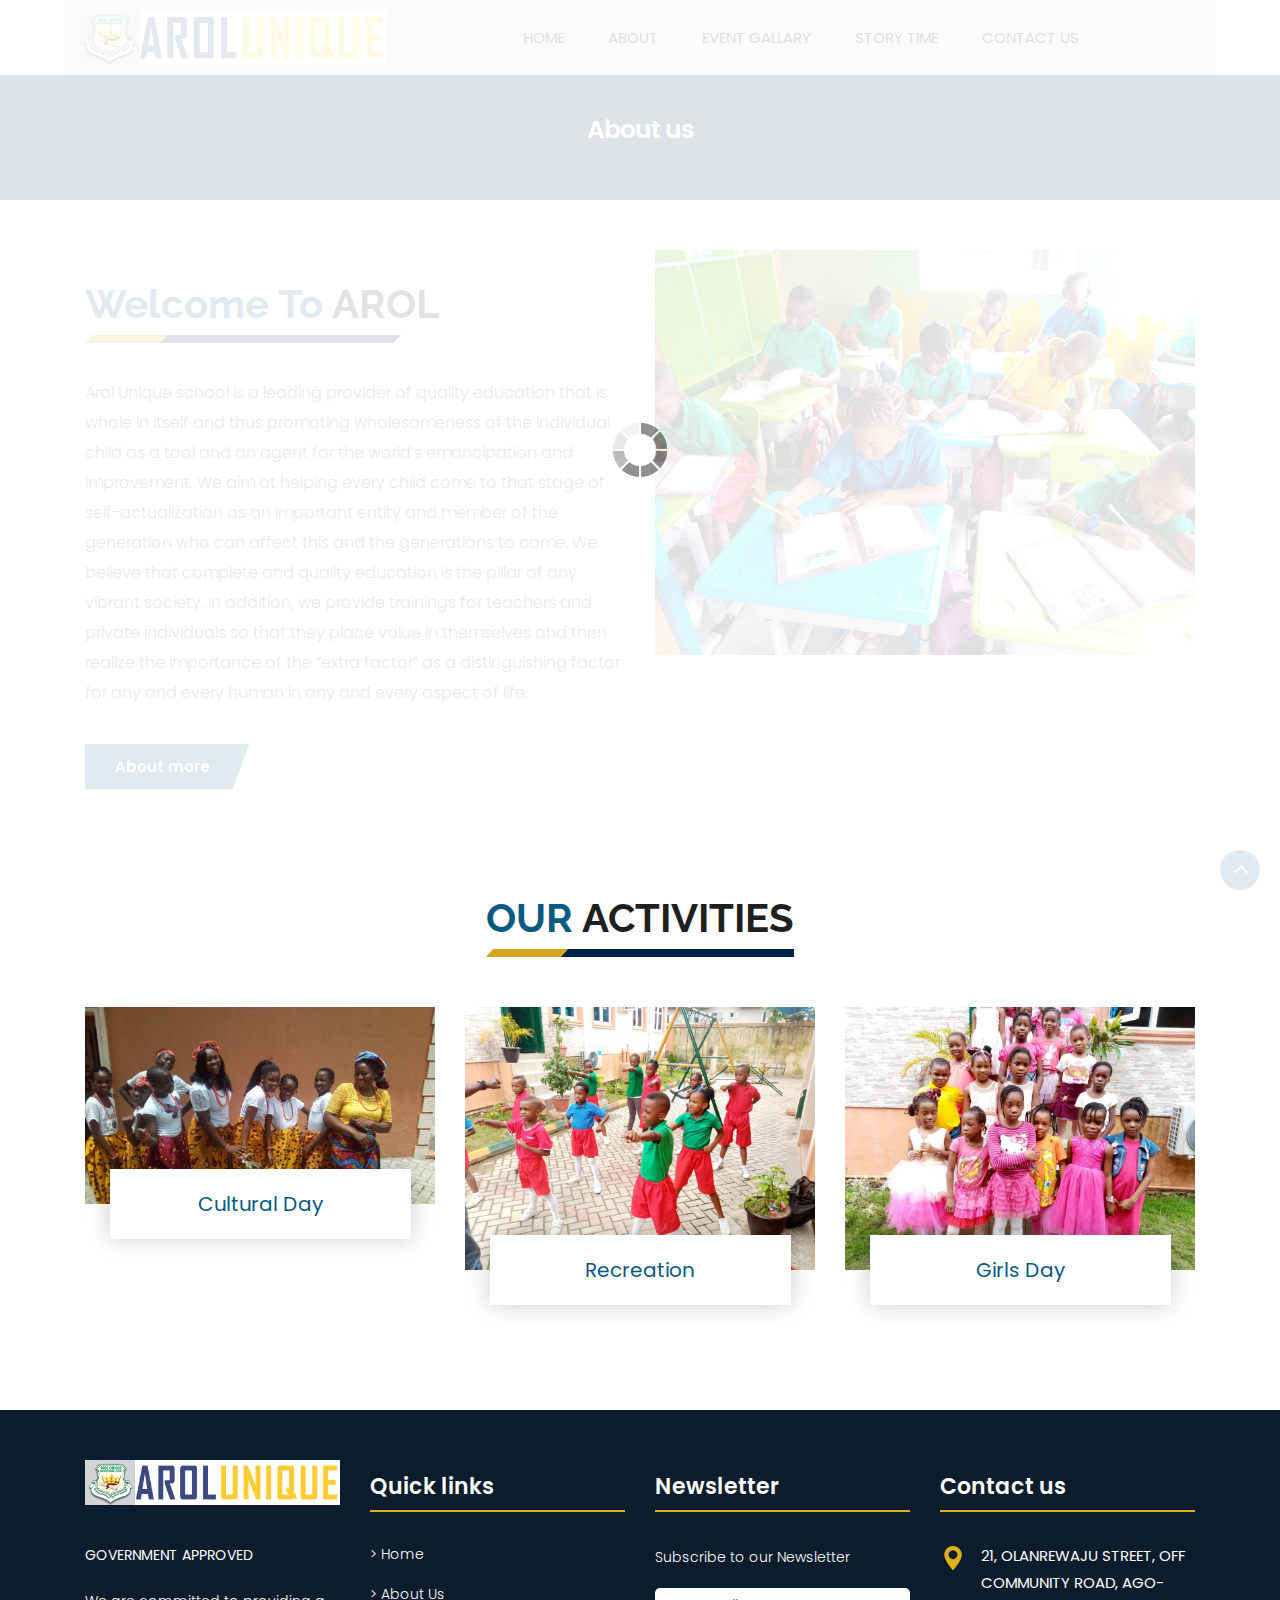
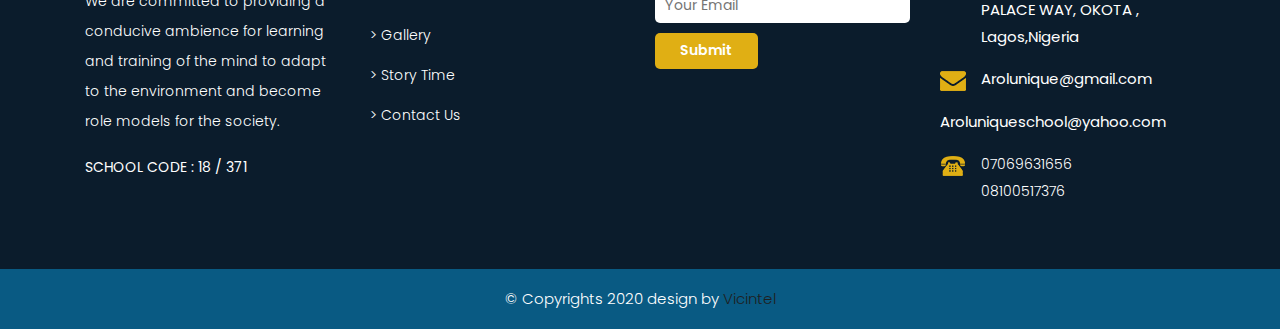
<file: about.html>
<!DOCTYPE html>
<html lang="en">
<!-- Basic -->

<head>
    <meta charset="utf-8">
    <meta http-equiv="X-UA-Compatible" content="IE=edge">

    <!-- Mobile Metas -->
    <meta name="viewport" content="width=device-width, minimum-scale=1.0, maximum-scale=1.0, user-scalable=no">

    <!-- Site Metas -->
    <title>AROL UNIQUE</title>
    <meta name="keywords" content="">
    <meta name="description" content="">
	<meta name="author" content="">
	
	<link href="images/arol.jpg" rel="icon">
    <link href="images/arol.jpg" rel="arol">

    <!-- Site Icons -->
    <link rel="shortcut icon" href="#" type="image/x-icon" />
    <link rel="apple-touch-icon" href="#" />

    <!-- Bootstrap CSS -->
    <link rel="stylesheet" href="css/bootstrap.min.css" />
    <!-- Pogo Slider CSS -->
    <link rel="stylesheet" href="css/pogo-slider.min.css" />
    <!-- Site CSS -->
    <link rel="stylesheet" href="css/style.css" />
    <!-- Responsive CSS -->
    <link rel="stylesheet" href="css/responsive.css" />
    <!-- Custom CSS -->
    <link rel="stylesheet" href="css/custom.css" />

    <!--[if lt IE 9]>
      <script src="https://oss.maxcdn.com/libs/html5shiv/3.7.0/html5shiv.js"></script>
      <script src="https://oss.maxcdn.com/libs/respond.js/1.4.2/respond.min.js"></script>
    <![endif]-->

</head>

<body id="inner_page" data-spy="scroll" data-target="#navbar-wd" data-offset="98">

    <!-- LOADER -->
    <div id="preloader">
        <div class="loader">
            <img src="images/loader.gif" alt="#" />
        </div>
    </div>
    <!-- end loader -->
    <!-- END LOADER -->

    <!-- Start header -->
    <header class="top-header">
        <nav class="navbar header-nav navbar-expand-lg">
            <div class="container-fluid">
                <a class="navbar-brand" href="index.html"><img src="images/logo.jpg" alt="image"></a>
                <button class="navbar-toggler" type="button" data-toggle="collapse" data-target="#navbar-wd" aria-controls="navbar-wd" aria-expanded="false" aria-label="Toggle navigation">
                    <span></span>
                    <span></span>
                    <span></span>
                </button>
				<div class="collapse navbar-collapse justify-content-end" id="navbar-wd">
					<ul class="navbar-nav">
                        <li><a class="nav-link active" href="index.html">Home</a></li>
                        <li><a class="nav-link" href="about.html">About</a></li>
                        <li><a class="nav-link" href="gallery.html">Event Gallary</a></li>
                        <li><a class="nav-link" href="story.html">Story time</a></li>
						<li><a class="nav-link" href="contact.html">Contact us</a></li>
                    </ul>
                </div>
              
            </div>
        </nav>
    </header>
    <!-- End header -->

	<!-- section -->
	
	<section class="inner_banner">
	  <div class="container">
	      <div class="row">
		      <div class="col-12">
			     <div class="full">
				     <h3>About us</h3>
				 </div>
			  </div>
		  </div>
	  </div>
	</section>
	
	<!-- end section -->
   
	<!-- section -->
    <div class="section margin-top_50">
        <div class="container">
            <div class="row">
                <div class="col-md-6 layout_padding_2">
                    <div class="full">
                        <div class="heading_main text_align_left">
						   <h2><span>Welcome To</span> AROL</h2>
                        </div>
						<div class="full">
						  <p>Arol Unique school is a leading provider of quality education that is whole in itself 
							and thus promoting wholesomeness of the individual child as a tool and an agent 
							for the world’s emancipation and improvement. 
							We aim at helping every child come to that stage of self-actualization as an 
							important entity and member of the generation who can affect this and the 
							generations to come.  
							We believe that complete and quality education is the pillar of any vibrant society.  
							In addition, we provide trainings for teachers and private individuals so that they 
							place value in themselves and then realize the importance of the “extra factor” as a 
							distinguishing factor for any and every human in any and every aspect of life. </p>
						</div>
						<div class="full">
						   <a class="hvr-radial-out button-theme" href="#">About more</a>
						</div>
                    </div>
                </div>
				<div class="col-md-6">
                    <div class="full">
                        <img src="images/PPL.jpg" alt="#" />
                    </div>
                </div>
            </div>
        </div>
    </div>
	<!-- end section -->
	<!-- section -->
    <div class="section layout_padding">
        <div class="container">
            <div class="row">
                <div class="col-md-12">
                    <div class="full">
                        <div class="heading_main text_align_center">
						   <h2><span>OUR </span>ACTIVITIES</h2>
                        </div>
					  </div>
                </div>
				<div class="col-md-4">
                    <div class="full blog_img_popular">
                       <img class="img-responsive" src="images/VOC1 (1).jpg" alt="#" /> 
					   <h4>Cultural Day</h4>
                    </div>
                </div>
				<div class="col-md-4">
                    <div class="full blog_img_popular">
                        <img class="img-responsive" src="images/VOC1 (2).jpg" alt="#" />
						<h4>Recreation</h4>
                    </div>
                </div>
				<div class="col-md-4">
                    <div class="full blog_img_popular">
                        <img class="img-responsive" src="images/VOC1 (3).jpg" alt="#" />
						<h4>Girls Day</h4>
                    </div>
                </div>
            </div>
        </div>
    </div>
	<!-- end section -->
    <!-- Start Footer -->
	<footer class="footer-box">
        <div class="container">
		
		   <div class="row">
		   
		      <div class="col-xs-12 col-sm-6 col-md-6 col-lg-3">
			     <div class="footer_blog">
				    <div class="full margin-bottom_30">
					   <img src="images/logo.jpg" alt="#" />
					 </div>
					 <div class="full white_fonts">
                        <p><strong>GOVERNMENT APPROVED</strong></p>
					    <p>
                            We are committed to providing a conducive ambience for learning and training of the mind to adapt to the environment and become role models for the society. </p>
							<p><strong>SCHOOL CODE : 18 / 371</strong></p>
					 </div>
				 </div>
			  </div>
			  
			  <div class="col-xs-12 col-sm-6 col-md-6 col-lg-3">
			       <div class="footer_blog footer_menu white_fonts">
						    <h3>Quick links</h3>
						    <ul> 
							  <li><a href="index.html">> Home</a></li>
							  <li><a href="about.html">> About Us</a></li>
							  <li><a href="gallery.html">> Gallery</a></li>
							  <li><a href="story.html">> Story Time</a></li>
							  <li><a href="contact.html">> Contact Us</a></li>
							</ul>
						 </div>
				 </div>
				 
				 <div class="col-xs-12 col-sm-6 col-md-6 col-lg-3">
				 <div class="footer_blog full white_fonts">
						     <h3>Newsletter</h3>
							 <p>Subscribe to our Newsletter</p>
							 <div class="newsletter_form">
							    <form action="index.html">
								   <input type="email" placeholder="Your Email" name="#" required />
								   <button>Submit</button>
								</form>
							 </div>
						 </div>
					</div>	 
			  
			  <div class="col-xs-12 col-sm-6 col-md-6 col-lg-3">
				 <div class="footer_blog full white_fonts">
						     <h3>Contact us</h3>
							 <ul class="full">
								<li><img src="images/i5.png"><span>21, OLANREWAJU STREET, OFF COMMUNITY ROAD, AGO-PALACE WAY, OKOTA , <br>Lagos,Nigeria</span></li>
								<li><img src="images/i6.png"><span>Arolunique@gmail.com</span></li>
								<li> Aroluniqueschool@yahoo.com</li>
								<li><img src="images/i7.png"><span><a href="tel:07069631656"> 07069631656</a></br><a href="tel:08100517376"> 08100517376</a> </span></li>
							  </ul>
						 </div>
					</div>	 
			  
		   </div>
		
        </div>
    </footer>
    <!-- End Footer -->

    <div class="footer_bottom">
        <div class="container">
            <div class="row">
                <div class="col-12">
                    <p class="crp">© Copyrights 2020 design by<a href="https://www.vicintel.com"> Vicintel</a> </p>
                </div>
            </div>
        </div>
    </div>


    <a href="#" id="scroll-to-top" class="hvr-radial-out"><i class="fa fa-angle-up"></i></a>

    <!-- ALL JS FILES -->
    <script src="js/jquery.min.js"></script>
	<script src="js/popper.min.js"></script>
    <script src="js/bootstrap.min.js"></script>
    <!-- ALL PLUGINS -->
    <script src="js/jquery.magnific-popup.min.js"></script>
    <script src="js/jquery.pogo-slider.min.js"></script>
    <script src="js/slider-index.js"></script>
    <script src="js/smoothscroll.js"></script>
    <script src="js/form-validator.min.js"></script>
    <script src="js/contact-form-script.js"></script>
    <script src="js/isotope.min.js"></script>
    <script src="js/images-loded.min.js"></script>
    <script src="js/custom.js"></script>
	<script>
	/* counter js */

(function ($) {
	$.fn.countTo = function (options) {
		options = options || {};
		
		return $(this).each(function () {
			// set options for current element
			var settings = $.extend({}, $.fn.countTo.defaults, {
				from:            $(this).data('from'),
				to:              $(this).data('to'),
				speed:           $(this).data('speed'),
				refreshInterval: $(this).data('refresh-interval'),
				decimals:        $(this).data('decimals')
			}, options);
			
			// how many times to update the value, and how much to increment the value on each update
			var loops = Math.ceil(settings.speed / settings.refreshInterval),
				increment = (settings.to - settings.from) / loops;
			
			// references & variables that will change with each update
			var self = this,
				$self = $(this),
				loopCount = 0,
				value = settings.from,
				data = $self.data('countTo') || {};
			
			$self.data('countTo', data);
			
			// if an existing interval can be found, clear it first
			if (data.interval) {
				clearInterval(data.interval);
			}
			data.interval = setInterval(updateTimer, settings.refreshInterval);
			
			// initialize the element with the starting value
			render(value);
			
			function updateTimer() {
				value += increment;
				loopCount++;
				
				render(value);
				
				if (typeof(settings.onUpdate) == 'function') {
					settings.onUpdate.call(self, value);
				}
				
				if (loopCount >= loops) {
					// remove the interval
					$self.removeData('countTo');
					clearInterval(data.interval);
					value = settings.to;
					
					if (typeof(settings.onComplete) == 'function') {
						settings.onComplete.call(self, value);
					}
				}
			}
			
			function render(value) {
				var formattedValue = settings.formatter.call(self, value, settings);
				$self.html(formattedValue);
			}
		});
	};
	
	$.fn.countTo.defaults = {
		from: 0,               // the number the element should start at
		to: 0,                 // the number the element should end at
		speed: 1000,           // how long it should take to count between the target numbers
		refreshInterval: 100,  // how often the element should be updated
		decimals: 0,           // the number of decimal places to show
		formatter: formatter,  // handler for formatting the value before rendering
		onUpdate: null,        // callback method for every time the element is updated
		onComplete: null       // callback method for when the element finishes updating
	};
	
	function formatter(value, settings) {
		return value.toFixed(settings.decimals);
	}
}(jQuery));

jQuery(function ($) {
  // custom formatting example
  $('.count-number').data('countToOptions', {
	formatter: function (value, options) {
	  return value.toFixed(options.decimals).replace(/\B(?=(?:\d{3})+(?!\d))/g, ',');
	}
  });
  
  // start all the timers
  $('.timer').each(count);  
  
  function count(options) {
	var $this = $(this);
	options = $.extend({}, options || {}, $this.data('countToOptions') || {});
	$this.countTo(options);
  }
});
	</script>
</body>

</html>
</file>
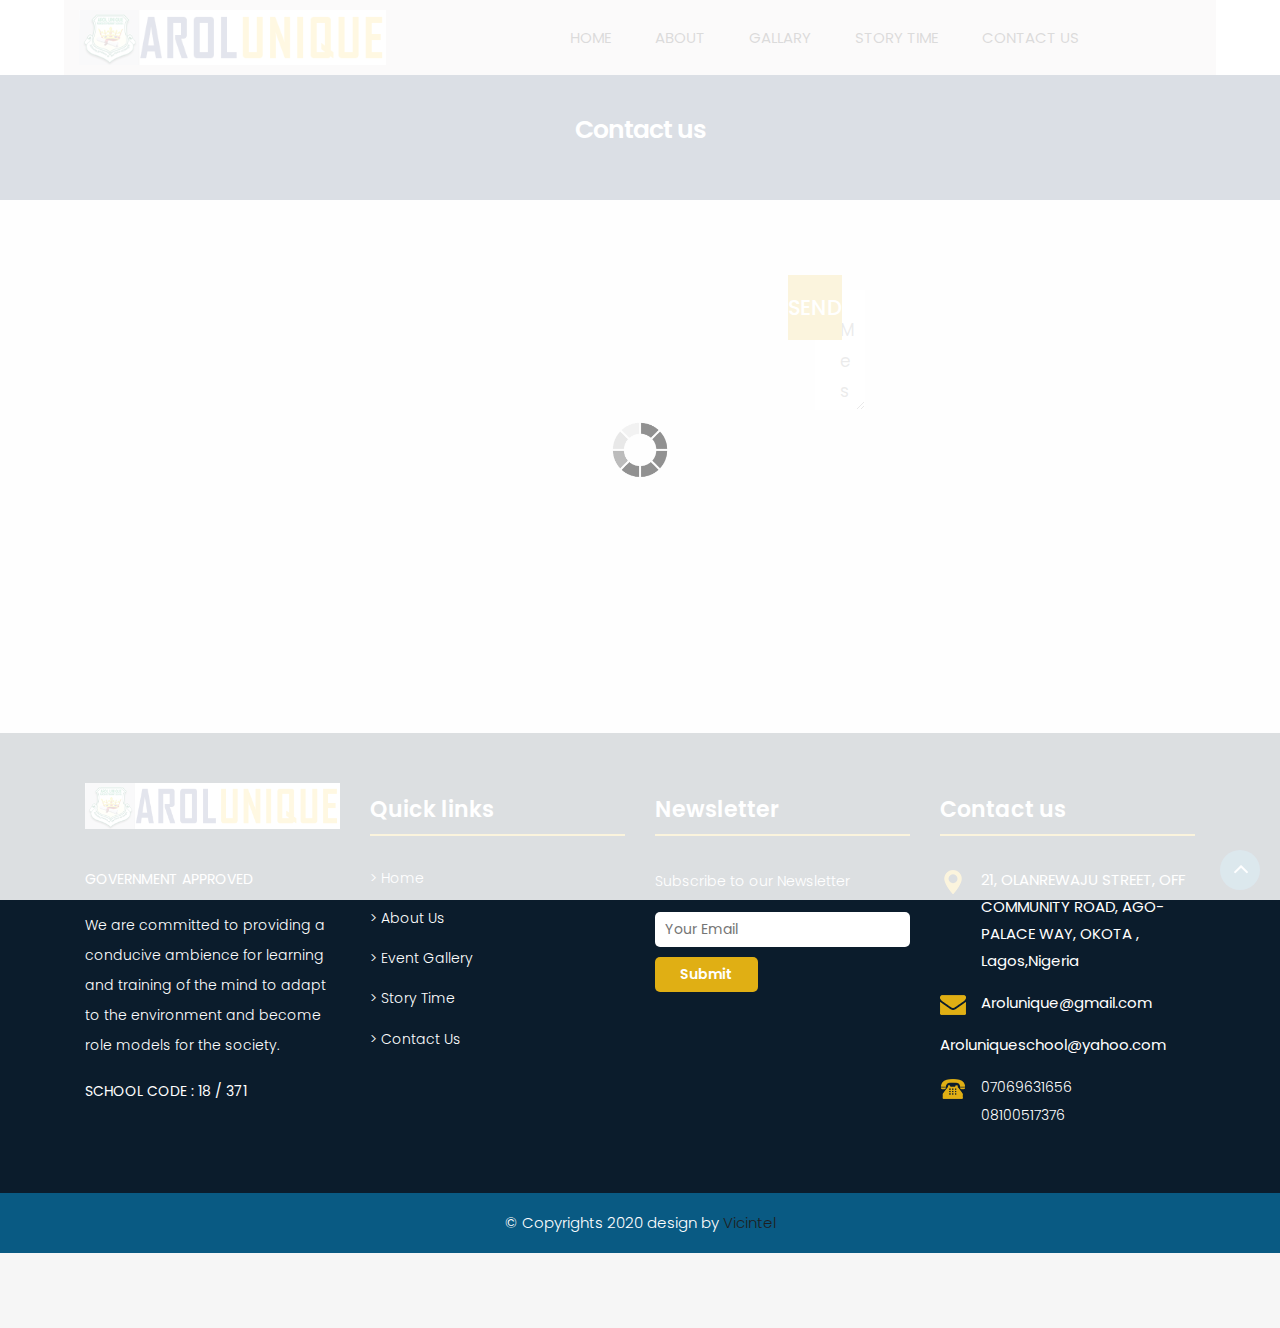
<file: contact.html>
<!DOCTYPE html>
<html lang="en">
<!-- Basic -->

<head>
    <meta charset="utf-8">
    <meta http-equiv="X-UA-Compatible" content="IE=edge">

    <!-- Mobile Metas -->
    <meta name="viewport" content="width=device-width, minimum-scale=1.0, maximum-scale=1.0, user-scalable=no">

    <!-- Site Metas -->
    <title>AROL UNIQUE</title>
    <meta name="keywords" content="">
    <meta name="description" content="">
	<meta name="author" content="">
	
	<link href="images/arol.jpg" rel="icon">
    <link href="images/arol.jpg" rel="arol">

    <!-- Site Icons -->
    <link rel="shortcut icon" href="#" type="image/x-icon" />
    <link rel="apple-touch-icon" href="#" />

    <!-- Bootstrap CSS -->
    <link rel="stylesheet" href="css/bootstrap.min.css" />
    <!-- Pogo Slider CSS -->
    <link rel="stylesheet" href="css/pogo-slider.min.css" />
    <!-- Site CSS -->
    <link rel="stylesheet" href="css/style.css" />
    <!-- Responsive CSS -->
    <link rel="stylesheet" href="css/responsive.css" />
    <!-- Custom CSS -->
    <link rel="stylesheet" href="css/custom.css" />

    <!--[if lt IE 9]>
      <script src="https://oss.maxcdn.com/libs/html5shiv/3.7.0/html5shiv.js"></script>
      <script src="https://oss.maxcdn.com/libs/respond.js/1.4.2/respond.min.js"></script>
    <![endif]-->

</head>

<body id="inner_page" data-spy="scroll" data-target="#navbar-wd" data-offset="98">

    <!-- LOADER -->
    <div id="preloader">
        <div class="loader">
            <img src="images/loader.gif" alt="#" />
        </div>
    </div>
    <!-- end loader -->
    <!-- END LOADER -->

    <!-- Start header -->
    <header class="top-header">
        <nav class="navbar header-nav navbar-expand-lg">
            <div class="container-fluid">
                <a class="navbar-brand" href="index.html"><img src="images/logo.jpg" alt="image"></a>
                <button class="navbar-toggler" type="button" data-toggle="collapse" data-target="#navbar-wd" aria-controls="navbar-wd" aria-expanded="false" aria-label="Toggle navigation">
                    <span></span>
                    <span></span>
                    <span></span>
                </button>
				<div class="collapse navbar-collapse justify-content-end" id="navbar-wd">
					<ul class="navbar-nav">
                        <li><a class="nav-link active" href="index.html">Home</a></li>
                        <li><a class="nav-link" href="about.html">About</a></li>
                        <li><a class="nav-link" href="gallery.html">Gallary</a></li>
                        <li><a class="nav-link" href="story.html">Story time</a></li>
						<li><a class="nav-link" href="contact.html">Contact us</a></li>
                    </ul>
                </div>
              
            </div>
        </nav>
    </header>
    <!-- End header -->

	<!-- section -->
	
	<section class="inner_banner">
	  <div class="container">
	      <div class="row">
		      <div class="col-12">
			     <div class="full">
				     <h3>Contact us</h3>
				 </div>
			  </div>
		  </div>
	  </div>
	</section>
	
	<!-- end section -->
   
	<!-- section -->
    <div class="section layout_padding contact_section" style="background:#f6f6f6;">
        <div class="container">
               <div class="row">
                 <div class="col-lg-8 col-md-8 col-sm-12">
				    <div class="full float-right_img">
						<iframe src="https://www.google.com/maps/embed?pb=!1m18!1m12!1m3!1d3964.1518673983737!2d3.2957887142665383!3d6.502451025212893!2m3!1f0!2f0!3f0!3m2!1i1024!2i768!4f13.1!3m3!1m2!1s0x103b8f200e115b49%3A0x894e6f3dfb6aa88e!2s21%20Olanrewaju%20St%2C%20Ilasamaja%2C%20Lagos!5e0!3m2!1sen!2sng!4v1602960792920!5m2!1sen!2sng" width="600" height="450" frameborder="0" style="border:0;" allowfullscreen="" aria-hidden="false" tabindex="0"></iframe>                 </div>
				 <div class="col-lg-4 col-md-4 col-sm-12">
				    <div class="contact_form">
						<form action="https://submit-form.com/MJ8fswmDyGeiJg177bY0I" target="_self">
						   <fieldset>
						       <div class="full field">
							      <input type="text" placeholder="Your Name" name="your name" />
							   </div>
							   <div class="full field">
							      <input type="email" placeholder="Email Address" name="Email" />
							   </div>
							   <div class="full field">
							      <input type="phn" placeholder="Phone Number" name="Phone number" />
							   </div>
							   <div class="full field">
							      <textarea placeholder="Message"></textarea>
							   </div>
							   <div class="full field">
							      <div class="center"><button>Send</button></div>
							   </div>
						   </fieldset>
						</form>
					</div>
                 </div>
               </div>			  
           </div>
        </div>
	<!-- end section -->
    <!-- Start Footer -->
	<footer class="footer-box">
        <div class="container">
		
		   <div class="row">
		   
		      <div class="col-xs-12 col-sm-6 col-md-6 col-lg-3">
			     <div class="footer_blog">
				    <div class="full margin-bottom_30">
					   <img src="images/logo.jpg" alt="#" />
					 </div>
					 <div class="full white_fonts">
                        <p><strong>GOVERNMENT APPROVED</strong></p>
					    <p>
                            We are committed to providing a conducive ambience for learning and training of the mind to adapt to the environment and become role models for the society. </p>
							<p><strong>SCHOOL CODE : 18 / 371</strong></p>
					 </div>
				 </div>
			  </div>
			  
			  <div class="col-xs-12 col-sm-6 col-md-6 col-lg-3">
			       <div class="footer_blog footer_menu white_fonts">
						    <h3>Quick links</h3>
						    <ul> 
							  <li><a href="index.html">> Home</a></li>
							  <li><a href="about.html">> About Us</a></li>
							  <li><a href="gallery.html">> Event Gallery</a></li>
							  <li><a href="story.html">> Story Time</a></li>
							  <li><a href="contact.html">> Contact Us</a></li>
							</ul>
						 </div>
				 </div>
				 
				 <div class="col-xs-12 col-sm-6 col-md-6 col-lg-3">
				 <div class="footer_blog full white_fonts">
						     <h3>Newsletter</h3>
							 <p>Subscribe to our Newsletter</p>
							 <div class="newsletter_form">
							    <form action="index.html">
								   <input type="email" placeholder="Your Email" name="#" required />
								   <button>Submit</button>
								</form>
							 </div>
						 </div>
					</div>	 
			  
			  <div class="col-xs-12 col-sm-6 col-md-6 col-lg-3">
				 <div class="footer_blog full white_fonts">
						     <h3>Contact us</h3>
							 <ul class="full">
								<li><img src="images/i5.png"><span>21, OLANREWAJU STREET, OFF COMMUNITY ROAD, AGO-PALACE WAY, OKOTA , <br>Lagos,Nigeria</span></li>
								<li><img src="images/i6.png"><span>Arolunique@gmail.com</span></li>
								<li> Aroluniqueschool@yahoo.com</li>
								<li><img src="images/i7.png"><span><a href="tel:07069631656"> 07069631656</a></br><a href="tel:08100517376"> 08100517376</a> </span></li>
							  </ul>
						 </div>
					</div>	 
			  
		   </div>
		
        </div>
    </footer>
    <!-- End Footer -->

    <div class="footer_bottom">
        <div class="container">
            <div class="row">
                <div class="col-12">
                    <p class="crp">© Copyrights 2020 design by<a href="https://www.vicintel.com"> Vicintel</a> </p>
                </div>
            </div>
        </div>
    </div>


    <a href="#" id="scroll-to-top" class="hvr-radial-out"><i class="fa fa-angle-up"></i></a>

    <!-- ALL JS FILES -->
    <script src="js/jquery.min.js"></script>
	<script src="js/popper.min.js"></script>
    <script src="js/bootstrap.min.js"></script>
    <!-- ALL PLUGINS -->
    <script src="js/jquery.magnific-popup.min.js"></script>
    <script src="js/jquery.pogo-slider.min.js"></script>
    <script src="js/slider-index.js"></script>
    <script src="js/smoothscroll.js"></script>
    <script src="js/form-validator.min.js"></script>
    <script src="js/contact-form-script.js"></script>
    <script src="js/isotope.min.js"></script>
    <script src="js/images-loded.min.js"></script>
    <script src="js/custom.js"></script>
	<script>
	/* counter js */

(function ($) {
	$.fn.countTo = function (options) {
		options = options || {};
		
		return $(this).each(function () {
			// set options for current element
			var settings = $.extend({}, $.fn.countTo.defaults, {
				from:            $(this).data('from'),
				to:              $(this).data('to'),
				speed:           $(this).data('speed'),
				refreshInterval: $(this).data('refresh-interval'),
				decimals:        $(this).data('decimals')
			}, options);
			
			// how many times to update the value, and how much to increment the value on each update
			var loops = Math.ceil(settings.speed / settings.refreshInterval),
				increment = (settings.to - settings.from) / loops;
			
			// references & variables that will change with each update
			var self = this,
				$self = $(this),
				loopCount = 0,
				value = settings.from,
				data = $self.data('countTo') || {};
			
			$self.data('countTo', data);
			
			// if an existing interval can be found, clear it first
			if (data.interval) {
				clearInterval(data.interval);
			}
			data.interval = setInterval(updateTimer, settings.refreshInterval);
			
			// initialize the element with the starting value
			render(value);
			
			function updateTimer() {
				value += increment;
				loopCount++;
				
				render(value);
				
				if (typeof(settings.onUpdate) == 'function') {
					settings.onUpdate.call(self, value);
				}
				
				if (loopCount >= loops) {
					// remove the interval
					$self.removeData('countTo');
					clearInterval(data.interval);
					value = settings.to;
					
					if (typeof(settings.onComplete) == 'function') {
						settings.onComplete.call(self, value);
					}
				}
			}
			
			function render(value) {
				var formattedValue = settings.formatter.call(self, value, settings);
				$self.html(formattedValue);
			}
		});
	};
	
	$.fn.countTo.defaults = {
		from: 0,               // the number the element should start at
		to: 0,                 // the number the element should end at
		speed: 1000,           // how long it should take to count between the target numbers
		refreshInterval: 100,  // how often the element should be updated
		decimals: 0,           // the number of decimal places to show
		formatter: formatter,  // handler for formatting the value before rendering
		onUpdate: null,        // callback method for every time the element is updated
		onComplete: null       // callback method for when the element finishes updating
	};
	
	function formatter(value, settings) {
		return value.toFixed(settings.decimals);
	}
}(jQuery));

jQuery(function ($) {
  // custom formatting example
  $('.count-number').data('countToOptions', {
	formatter: function (value, options) {
	  return value.toFixed(options.decimals).replace(/\B(?=(?:\d{3})+(?!\d))/g, ',');
	}
  });
  
  // start all the timers
  $('.timer').each(count);  
  
  function count(options) {
	var $this = $(this);
	options = $.extend({}, options || {}, $this.data('countToOptions') || {});
	$this.countTo(options);
  }
});
	</script>
</body>

</html>
</file>
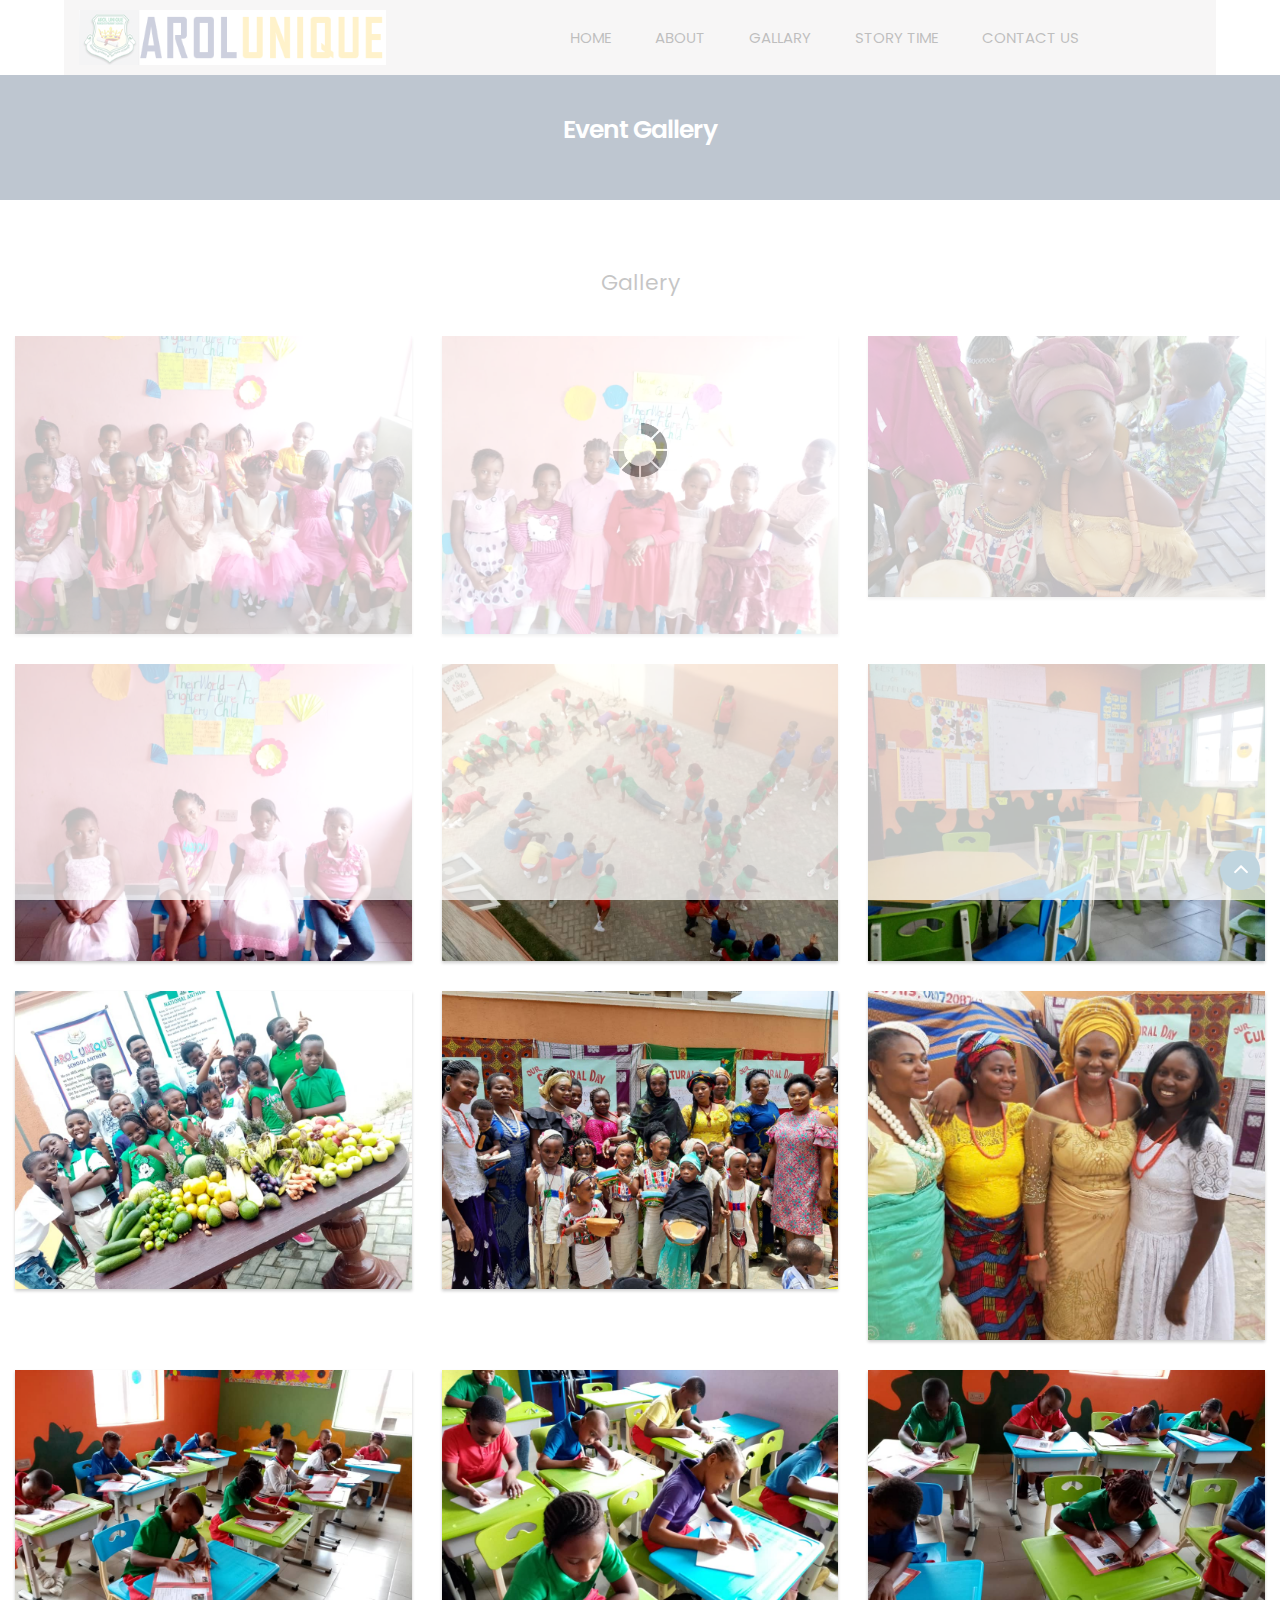
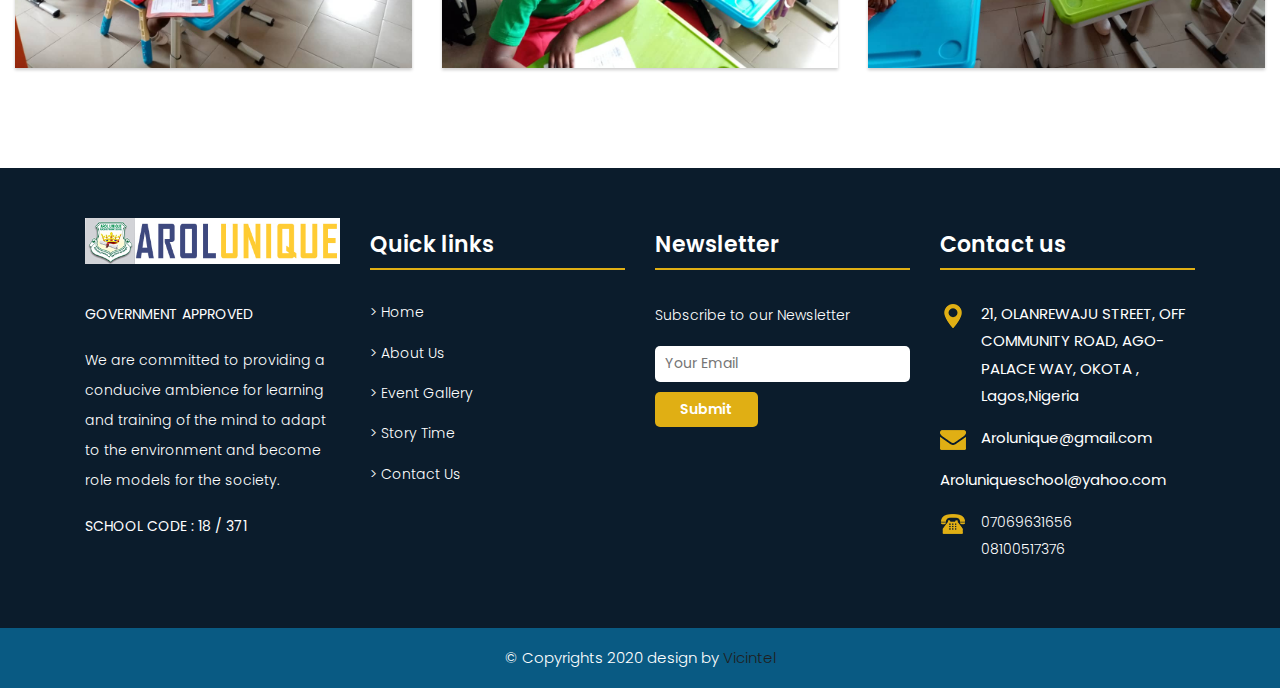
<file: gallery.html>
<!DOCTYPE html>
<html lang="en">
<!-- Basic -->

<head>
    <meta charset="utf-8">
    <meta http-equiv="X-UA-Compatible" content="IE=edge">

    <!-- Mobile Metas -->
    <meta name="viewport" content="width=device-width, minimum-scale=1.0, maximum-scale=1.0, user-scalable=no">

    <!-- Site Metas -->
	<title>AROL UNIQUE</title>
    <meta name="keywords" content="">
    <meta name="description" content="">
	<meta name="author" content="">
	
	<link href="images/arol.jpg" rel="icon">
    <link href="images/arol.jpg" rel="arol">

    <!-- Site Icons -->
    <link rel="shortcut icon" href="#" type="image/x-icon" />
    <link rel="apple-touch-icon" href="#" />

    <!-- Bootstrap CSS -->
    <link rel="stylesheet" href="css/bootstrap.min.css" />
    <!-- Pogo Slider CSS -->
    <link rel="stylesheet" href="css/pogo-slider.min.css" />
    <!-- Site CSS -->
    <link rel="stylesheet" href="css/style.css" />
    <!-- Responsive CSS -->
    <link rel="stylesheet" href="css/responsive.css" />
    <!-- Custom CSS -->
    <link rel="stylesheet" href="css/custom.css" />

    <!--[if lt IE 9]>
      <script src="https://oss.maxcdn.com/libs/html5shiv/3.7.0/html5shiv.js"></script>
      <script src="https://oss.maxcdn.com/libs/respond.js/1.4.2/respond.min.js"></script>
    <![endif]-->

</head>

<body id="inner_page" data-spy="scroll" data-target="#navbar-wd" data-offset="98">

    <!-- LOADER -->
    <div id="preloader">
        <div class="loader">
            <img src="images/loader.gif" alt="#" />
        </div>
    </div>
    <!-- end loader -->
    <!-- END LOADER -->

    <!-- Start header -->
    <header class="top-header">
        <nav class="navbar header-nav navbar-expand-lg">
            <div class="container-fluid">
                <a class="navbar-brand" href="index.html"><img src="images/logo.jpg" alt="image"></a>
                <button class="navbar-toggler" type="button" data-toggle="collapse" data-target="#navbar-wd" aria-controls="navbar-wd" aria-expanded="false" aria-label="Toggle navigation">
                    <span></span>
                    <span></span>
                    <span></span>
                </button>
				<div class="collapse navbar-collapse justify-content-end" id="navbar-wd">
					<ul class="navbar-nav">
                        <li><a class="nav-link active" href="index.html">Home</a></li>
                        <li><a class="nav-link" href="about.html">About</a></li>
                        <li><a class="nav-link" href="gallery.html">Gallary</a></li>
                        <li><a class="nav-link" href="story.html">Story time</a></li>
						<li><a class="nav-link" href="contact.html">Contact us</a></li>
                    </ul>
                </div>
              
            </div>
        </nav>
    </header>
    <!-- End header -->

	<!-- section -->
	
	<section class="inner_banner">
	  <div class="container">
	      <div class="row">
		      <div class="col-12">
			     <div class="full">
				     <h3>Event Gallery</h3>
				 </div>
			  </div>
		  </div>
	  </div>
	</section>
	
	<!-- end section -->
   
	<!-- section -->
    <div class="gallery-box">
		<div class="container-fluid">
			<div class="row">
				<div class="col-lg-12">
					<div class="heading-title text-center">
						<h2>Gallery</h2>
					</div>
				</div>
			</div>
			<div class="tz-gallery">
				<div class="row">
					<div class="col-sm-12 col-md-4 col-lg-4">
						<a class="lightbox" href="images/class/gal (1).jpg">
							<img class="img-fluid" src="images/class/gal (1).jpg" alt="Gallery Images">
						</a>
					</div>
					<div class="col-sm-6 col-md-4 col-lg-4">
						<a class="lightbox" href="images/class/gal (12).jpg">
							<img class="img-fluid" src="images/class/gal (12).jpg" alt="Gallery Images">
						</a>
					</div>
					<div class="col-sm-6 col-md-4 col-lg-4">
						<a class="lightbox" href="images/class/gal (3).jpg">
							<img class="img-fluid" src="images/class/gal (3).jpg" alt="Gallery Images">
						</a>
					</div>
					<div class="col-sm-12 col-md-4 col-lg-4">
						<a class="lightbox" href="images/class/gal (4).jpg">
							<img class="img-fluid" src="images/class/gal (4).jpg" alt="Gallery Images">
						</a>
					</div>
					<div class="col-sm-6 col-md-4 col-lg-4">
						<a class="lightbox" href="images/class/gal (5).jpg">
							<img class="img-fluid" src="images/class/gal (5).jpg" alt="Gallery Images">
						</a>
					</div> 
					<div class="col-sm-6 col-md-4 col-lg-4">
						<a class="lightbox" href="images/class/gal (6).jpg">
							<img class="img-fluid" src="images/class/gal (6).jpg" alt="Gallery Images">
						</a>
					</div>
					<div class="col-sm-12 col-md-4 col-lg-4">
						<a class="lightbox" href="images/class/gal (28).jpg">
							<img class="img-fluid" src="images/class/gal (28).jpg" alt="Gallery Images">
						</a>
					</div>
					<div class="col-sm-6 col-md-4 col-lg-4">
						<a class="lightbox" href="images/class/gal (32).jpg">
							<img class="img-fluid" src="images/class/gal (32).jpg" alt="Gallery Images">
						</a>
					</div> 
					<div class="col-sm-6 col-md-4 col-lg-4">
						<a class="lightbox" href="images/class/gal (15).jpg">
							<img class="img-fluid" src="images/class/gal (15).jpg" alt="Gallery Images">
						</a>
					</div>
					<div class="col-sm-12 col-md-4 col-lg-4">
						<a class="lightbox" href="images/class/gal (4).jpg">
							<img class="img-fluid" src="images/class/gal (24).jpg" alt="Gallery Images">
						</a>
					</div>
					<div class="col-sm-6 col-md-4 col-lg-4">
						<a class="lightbox" href="images/class/gal (5).jpg">
							<img class="img-fluid" src="images/class/gal (25).jpg" alt="Gallery Images">
						</a>
					</div> 
					<div class="col-sm-6 col-md-4 col-lg-4">
						<a class="lightbox" href="images/class/gal (6).jpg">
							<img class="img-fluid" src="images/class/gal (27).jpg" alt="Gallery Images">
						</a>
					</div>
					<style>
					.gallery-box{
						padding: 70px 0px;
					}
					.tz-gallery{
						margin-top: 30px;
					}
					.tz-gallery .lightbox img {
						width: 100%;
						margin-bottom: 30px;
						transition: 0.2s ease-in-out;
						box-shadow: 0 2px 3px rgba(0,0,0,0.2);
					}
					.tz-gallery .lightbox img:hover {
						transform: scale(1.05);
						box-shadow: 0 8px 15px rgba(0,0,0,0.3);
					}
					</style>
				
				</div>
			</div>
		</div>
	</div>
	<!-- end section -->
	<!-- section -->
   
	<!-- end section -->
    <!-- Start Footer -->
	<footer class="footer-box">
        <div class="container">
		
		   <div class="row">
		   
		      <div class="col-xs-12 col-sm-6 col-md-6 col-lg-3">
			     <div class="footer_blog">
				    <div class="full margin-bottom_30">
					   <img src="images/logo.jpg" alt="#" />
					 </div>
					 <div class="full white_fonts">
                        <p><strong>GOVERNMENT APPROVED</strong></p>
					    <p>
                            We are committed to providing a conducive ambience for learning and training of the mind to adapt to the environment and become role models for the society. </p>
							<p><strong>SCHOOL CODE : 18 / 371</strong></p>
					 </div>
				 </div>
			  </div>
			  
			  <div class="col-xs-12 col-sm-6 col-md-6 col-lg-3">
			       <div class="footer_blog footer_menu white_fonts">
						    <h3>Quick links</h3>
						    <ul> 
							  <li><a href="index.html">> Home</a></li>
							  <li><a href="about.html">> About Us</a></li>
							  <li><a href="gallery.html">> Event Gallery</a></li>
							  <li><a href="story.html">> Story Time</a></li>
							  <li><a href="contact.html">> Contact Us</a></li>
							</ul>
						 </div>
				 </div>
				 
				 <div class="col-xs-12 col-sm-6 col-md-6 col-lg-3">
				 <div class="footer_blog full white_fonts">
						     <h3>Newsletter</h3>
							 <p>Subscribe to our Newsletter</p>
							 <div class="newsletter_form">
							    <form action="index.html">
								   <input type="email" placeholder="Your Email" name="#" required />
								   <button>Submit</button>
								</form>
							 </div>
						 </div>
					</div>	 
			  
			  <div class="col-xs-12 col-sm-6 col-md-6 col-lg-3">
				 <div class="footer_blog full white_fonts">
						     <h3>Contact us</h3>
							 <ul class="full">
								<li><img src="images/i5.png"><span>21, OLANREWAJU STREET, OFF COMMUNITY ROAD, AGO-PALACE WAY, OKOTA , <br>Lagos,Nigeria</span></li>
								<li><img src="images/i6.png"><span>Arolunique@gmail.com</span></li>
								<li> Aroluniqueschool@yahoo.com</li>
								<li><img src="images/i7.png"><span><a href="tel:07069631656"> 07069631656</a></br><a href="tel:08100517376"> 08100517376</a> </span></li>
							  </ul>
						 </div>
					</div>	 
			  
		   </div>
		
        </div>
    </footer>
    <!-- End Footer -->

    <div class="footer_bottom">
        <div class="container">
            <div class="row">
                <div class="col-12">
                    <p class="crp">© Copyrights 2020 design by<a href="https://www.vicintel.com"> Vicintel</a> </p>
                </div>
            </div>
        </div>
    </div>

    <a href="#" id="scroll-to-top" class="hvr-radial-out"><i class="fa fa-angle-up"></i></a>

    <!-- ALL JS FILES -->
    <script src="js/jquery.min.js"></script>
	<script src="js/popper.min.js"></script>
    <script src="js/bootstrap.min.js"></script>
    <!-- ALL PLUGINS -->
    <script src="js/jquery.magnific-popup.min.js"></script>
    <script src="js/jquery.pogo-slider.min.js"></script>
    <script src="js/slider-index.js"></script>
    <script src="js/smoothscroll.js"></script>
    <script src="js/form-validator.min.js"></script>
    <script src="js/contact-form-script.js"></script>
    <script src="js/isotope.min.js"></script>
    <script src="js/images-loded.min.js"></script>
    <script src="js/custom.js"></script>
	<script>
	/* counter js */

(function ($) {
	$.fn.countTo = function (options) {
		options = options || {};
		
		return $(this).each(function () {
			// set options for current element
			var settings = $.extend({}, $.fn.countTo.defaults, {
				from:            $(this).data('from'),
				to:              $(this).data('to'),
				speed:           $(this).data('speed'),
				refreshInterval: $(this).data('refresh-interval'),
				decimals:        $(this).data('decimals')
			}, options);
			
			// how many times to update the value, and how much to increment the value on each update
			var loops = Math.ceil(settings.speed / settings.refreshInterval),
				increment = (settings.to - settings.from) / loops;
			
			// references & variables that will change with each update
			var self = this,
				$self = $(this),
				loopCount = 0,
				value = settings.from,
				data = $self.data('countTo') || {};
			
			$self.data('countTo', data);
			
			// if an existing interval can be found, clear it first
			if (data.interval) {
				clearInterval(data.interval);
			}
			data.interval = setInterval(updateTimer, settings.refreshInterval);
			
			// initialize the element with the starting value
			render(value);
			
			function updateTimer() {
				value += increment;
				loopCount++;
				
				render(value);
				
				if (typeof(settings.onUpdate) == 'function') {
					settings.onUpdate.call(self, value);
				}
				
				if (loopCount >= loops) {
					// remove the interval
					$self.removeData('countTo');
					clearInterval(data.interval);
					value = settings.to;
					
					if (typeof(settings.onComplete) == 'function') {
						settings.onComplete.call(self, value);
					}
				}
			}
			
			function render(value) {
				var formattedValue = settings.formatter.call(self, value, settings);
				$self.html(formattedValue);
			}
		});
	};
	
	$.fn.countTo.defaults = {
		from: 0,               // the number the element should start at
		to: 0,                 // the number the element should end at
		speed: 1000,           // how long it should take to count between the target numbers
		refreshInterval: 100,  // how often the element should be updated
		decimals: 0,           // the number of decimal places to show
		formatter: formatter,  // handler for formatting the value before rendering
		onUpdate: null,        // callback method for every time the element is updated
		onComplete: null       // callback method for when the element finishes updating
	};
	
	function formatter(value, settings) {
		return value.toFixed(settings.decimals);
	}
}(jQuery));

jQuery(function ($) {
  // custom formatting example
  $('.count-number').data('countToOptions', {
	formatter: function (value, options) {
	  return value.toFixed(options.decimals).replace(/\B(?=(?:\d{3})+(?!\d))/g, ',');
	}
  });
  
  // start all the timers
  $('.timer').each(count);  
  
  function count(options) {
	var $this = $(this);
	options = $.extend({}, options || {}, $this.data('countToOptions') || {});
	$this.countTo(options);
  }
});
	</script>
</body>

</html>
</file>
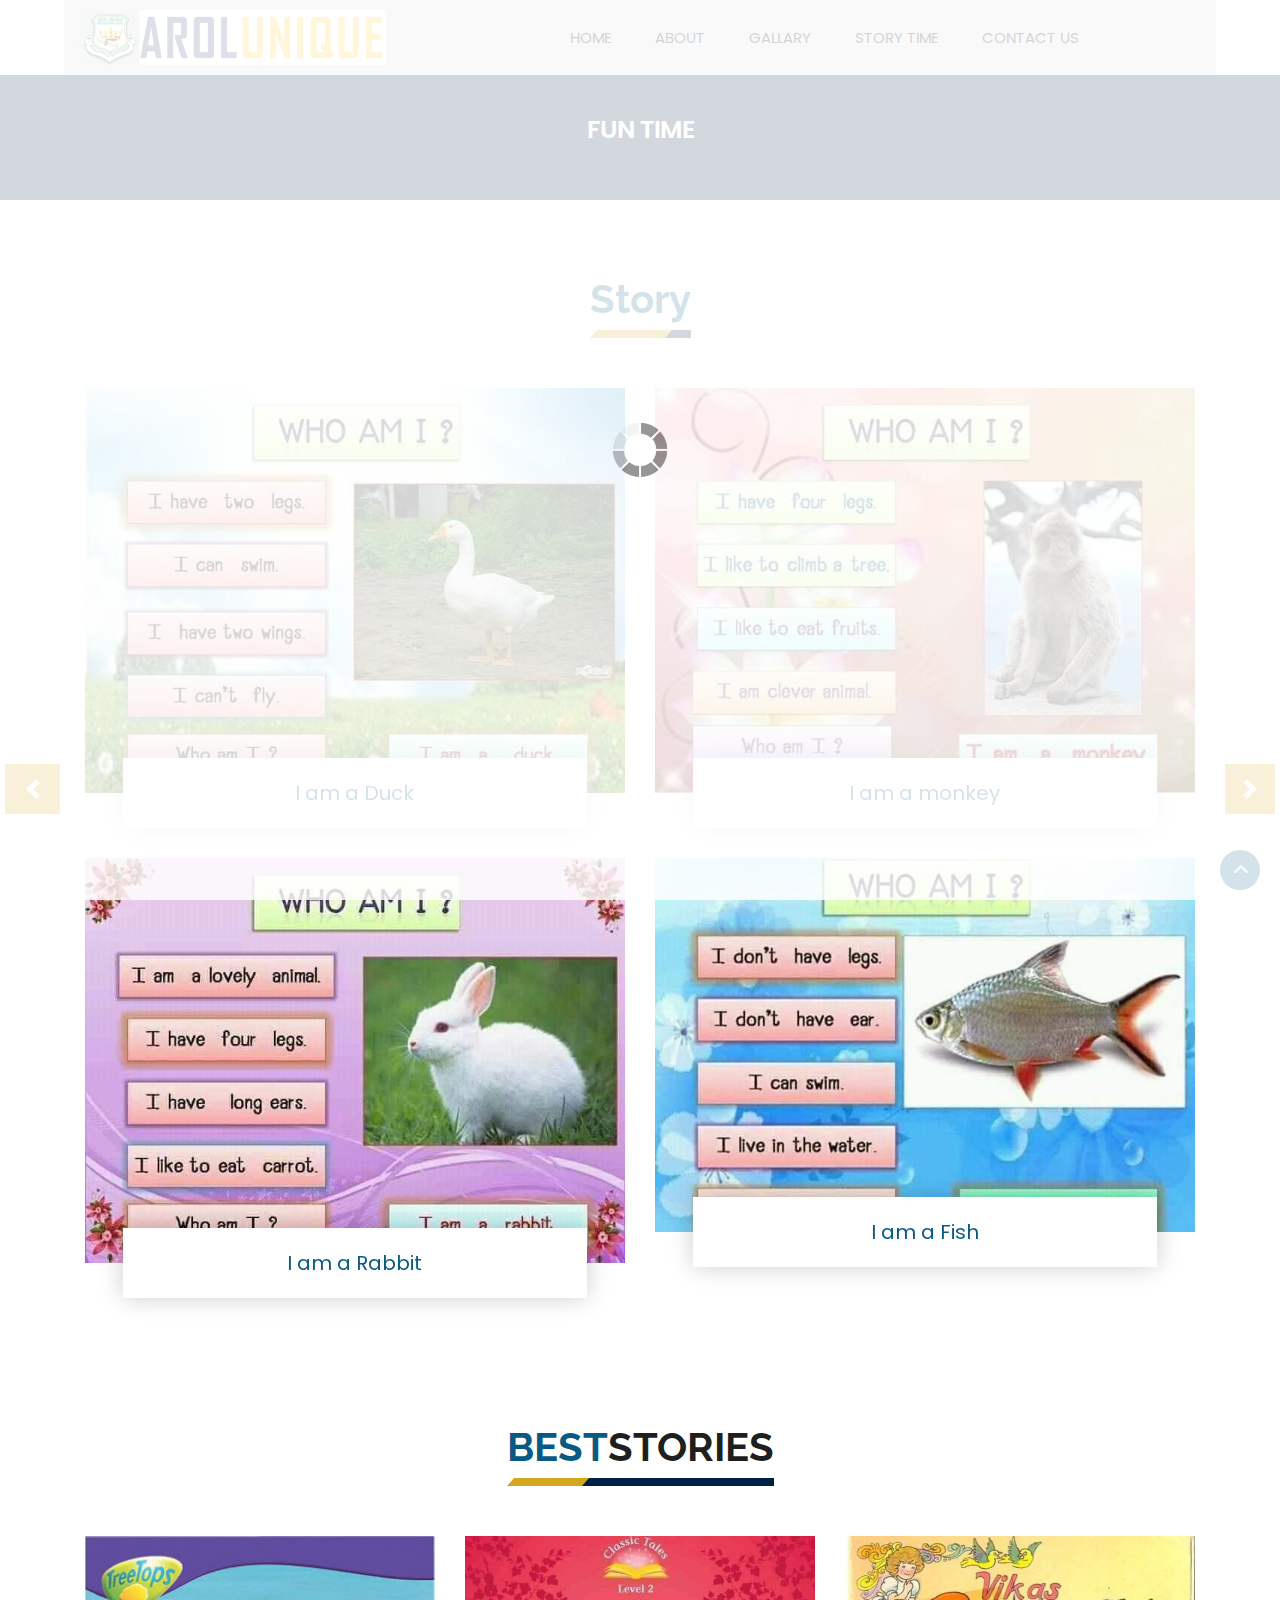
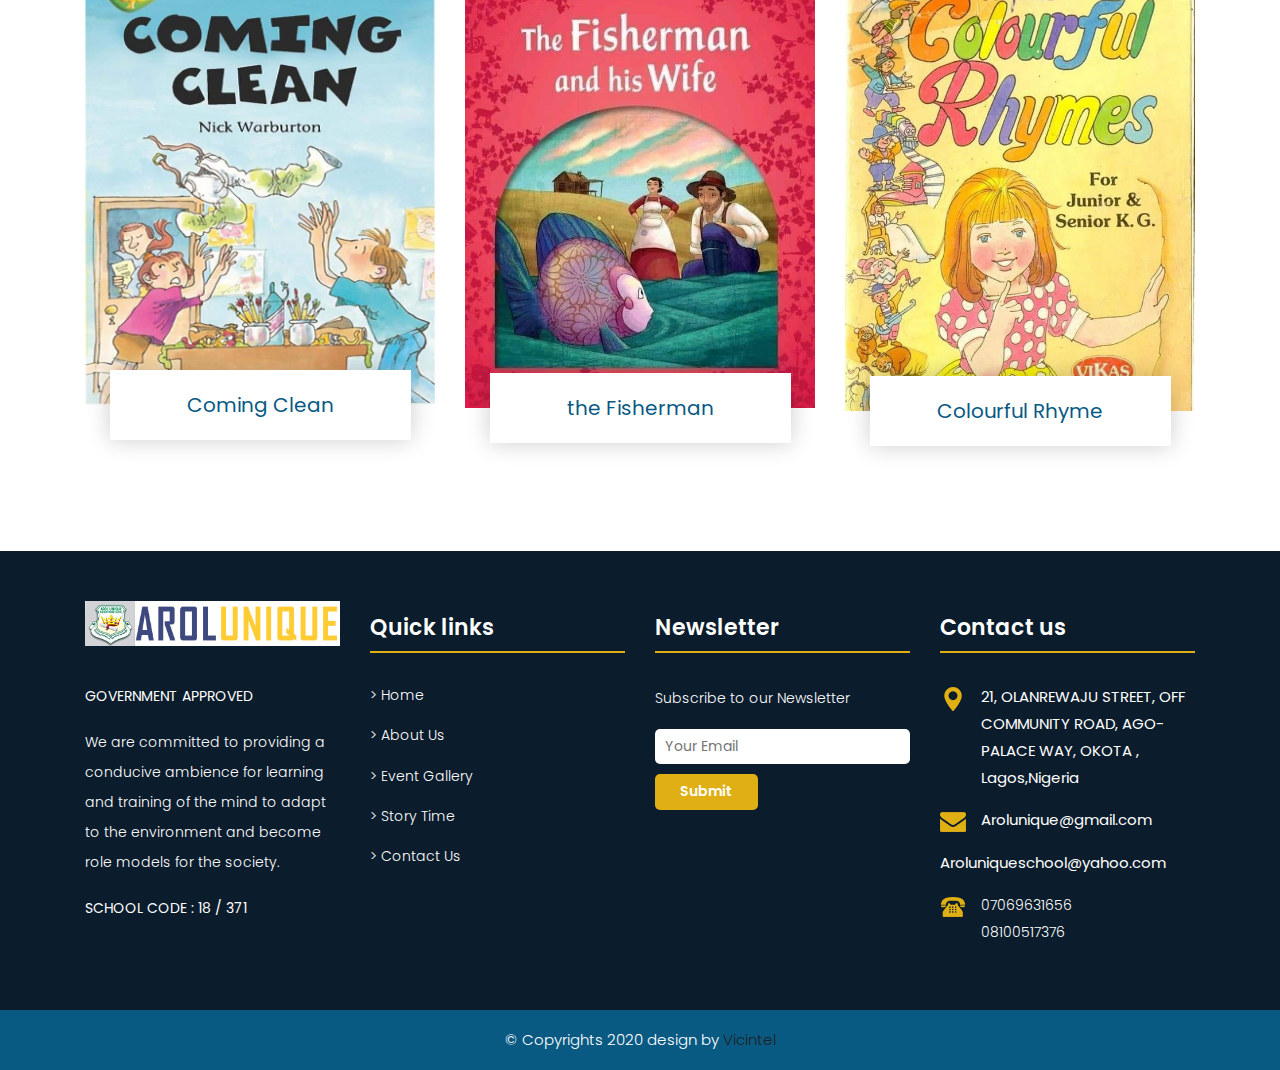
<file: story.html>
<!DOCTYPE html>
<html lang="en">
<!-- Basic -->

<head>
    <meta charset="utf-8">
    <meta http-equiv="X-UA-Compatible" content="IE=edge">

    <!-- Mobile Metas -->
    <meta name="viewport" content="width=device-width, minimum-scale=1.0, maximum-scale=1.0, user-scalable=no">

    <!-- Site Metas -->
    <title>AROL UNIQUE</title>
    <meta name="keywords" content="">
    <meta name="description" content="">
	<meta name="author" content="">
	
	<link href="images/arol.jpg" rel="icon">
    <link href="images/arol.jpg" rel="arol">

    <!-- Site Icons -->
    <link rel="shortcut icon" href="#" type="image/x-icon" />
    <link rel="apple-touch-icon" href="#" />

    <!-- Bootstrap CSS -->
    <link rel="stylesheet" href="css/bootstrap.min.css" />
    <!-- Pogo Slider CSS -->
    <link rel="stylesheet" href="css/pogo-slider.min.css" />
    <!-- Site CSS -->
    <link rel="stylesheet" href="css/style.css" />
    <!-- Responsive CSS -->
    <link rel="stylesheet" href="css/responsive.css" />
    <!-- Custom CSS -->
    <link rel="stylesheet" href="css/custom.css" />

    <!--[if lt IE 9]>
      <script src="https://oss.maxcdn.com/libs/html5shiv/3.7.0/html5shiv.js"></script>
      <script src="https://oss.maxcdn.com/libs/respond.js/1.4.2/respond.min.js"></script>
    <![endif]-->

</head>

<body id="inner_page" data-spy="scroll" data-target="#navbar-wd" data-offset="98">

    <!-- LOADER -->
    <div id="preloader">
        <div class="loader">
            <img src="images/loader.gif" alt="#" />
        </div>
    </div>
    <!-- end loader -->
    <!-- END LOADER -->

    <!-- Start header -->
    <header class="top-header">
        <nav class="navbar header-nav navbar-expand-lg">
            <div class="container-fluid">
                <a class="navbar-brand" href="index.html"><img src="images/logo.jpg" alt="image"></a>
                <button class="navbar-toggler" type="button" data-toggle="collapse" data-target="#navbar-wd" aria-controls="navbar-wd" aria-expanded="false" aria-label="Toggle navigation">
                    <span></span>
                    <span></span>
                    <span></span>
                </button>
				<div class="collapse navbar-collapse justify-content-end" id="navbar-wd">
                    <ul class="navbar-nav">
                        <li><a class="nav-link active" href="index.html">Home</a></li>
                        <li><a class="nav-link" href="about.html">About</a></li>
                        <li><a class="nav-link" href="gallery.html">Gallary</a></li>
                        <li><a class="nav-link" href="story.html">Story time</a></li>
						<li><a class="nav-link" href="contact.html">Contact us</a></li>
                    </ul>
                </div>
               
            </div>
        </nav>
    </header>
    <!-- End header -->

	<!-- section -->
	
	<section class="inner_banner">
	  <div class="container">
	      <div class="row">
		      <div class="col-12">
			     <div class="full">
				     <h3>FUN TIME</h3>
				 </div>
			  </div>
		  </div>
	  </div>
	</section>
	
	<!-- end section -->
   
	<!-- section -->
	<div class="section layout_padding padding_bottom-0">
        <div class="container">
            <div class="row">
                <div class="col-md-12">
                    <div class="full">
                        <div class="heading_main text_align_center">
						   <h2><span>Story</span></h2>
                        </div>
					  </div>
                </div>
			  </div>
               <div class="row">
                <div class="col-lg-12">
                    <div id="demo" class="carousel slide" data-ride="carousel">

                        <!-- The slideshow -->
                        <div class="carousel-inner">
                            <div class="carousel-item active">
                                <div class="row">
                                    <div class="col-lg-6 col-md-6 col-sm-12">
									   <div class="full blog_img_popular">
                                          <img class="img-responsive" src="images/Who/who (1).jpg" alt="#" />
										  <h4>I am a Duck</h4>
										</div>
                                    </div>
                                    <div class="col-lg-6 col-md-6 col-sm-12">
                                        <div class="full blog_img_popular">
                                          <img class="img-responsive" src="images/Who/who (2).jpg" alt="#" />
										  <h4>I am a monkey</h4>
										</div>
									</div>
									<div class="col-lg-6 col-md-6 col-sm-12">
                                        <div class="full blog_img_popular">
                                          <img class="img-responsive" src="images/Who/who (3).jpg" alt="#" />
										  <h4>I am a Rabbit</h4>
										</div>
									</div>
									<div class="col-lg-6 col-md-6 col-sm-12">
										<div class="full blog_img_popular">
										   <img class="img-responsive" src="images/Who/who (4).jpg" alt="#" />
										   <h4>I am a Fish</h4>
										 </div>
									 </div>
                                </div>
                            </div>
                            <div class="carousel-item">
                                <div class="row">
                                    <div class="col-lg-6 col-md-6 col-sm-12">
									   <div class="full blog_img_popular">
                                          <img class="img-responsive" src="images/Who/who (5).jpg" alt="#" />
										  <h4>I am a Zebra</h4>
										</div>
                                    </div>
                                    <div class="col-lg-6 col-md-6 col-sm-12">
                                        <div class="full blog_img_popular">
                                          <img class="img-responsive" src="images/Who/who (6).jpg" alt="#" />
										  <h4>I am a Cat</h4>
										</div>
									</div>
									<div class="col-lg-6 col-md-6 col-sm-12">
                                        <div class="full blog_img_popular">
                                          <img class="img-responsive" src="images/Who/who (7).jpg" alt="#" />
										  <h4>I am a Dog</h4>
										</div>
									</div>
									<div class="col-lg-6 col-md-6 col-sm-12">
										<div class="full blog_img_popular">
										   <img class="img-responsive" src="images/Who/who (8).jpg" alt="#" />
										   <h4>I am a Cow</h4>
										 </div>
									 </div>
                                </div>
							</div>
							<div class="carousel-item">
                                <div class="row">
                                    <div class="col-lg-6 col-md-6 col-sm-12">
									   <div class="full blog_img_popular">
                                          <img class="img-responsive" src="images/fish/f0.jpg" alt="#" />
										  <h4>Start</h4>
										</div>
                                    </div>
                                    <div class="col-lg-6 col-md-6 col-sm-12">
                                        <div class="full blog_img_popular">
                                          <img class="img-responsive" src="images/fish/f1.jpg" alt="#" />
										</div>
									</div>
									<div class="col-lg-6 col-md-6 col-sm-12">
                                        <div class="full blog_img_popular">
                                          <img class="img-responsive" src="images/fish/f2.jpg" alt="#" />
										</div>
									</div>
									<div class="col-lg-6 col-md-6 col-sm-12">
										<div class="full blog_img_popular">
										   <img class="img-responsive" src="images/fish/f3.jpg" alt="#" />
										 </div>
									 </div>
                                </div>
							</div>
							<div class="carousel-item">
                                <div class="row">
                                    <div class="col-lg-6 col-md-6 col-sm-12">
									   <div class="full blog_img_popular">
                                          <img class="img-responsive" src="images/fish/f4.jpg" alt="#" />
										</div>
                                    </div>
                                    <div class="col-lg-6 col-md-6 col-sm-12">
                                        <div class="full blog_img_popular">
                                          <img class="img-responsive" src="images/fish/f5.jpg" alt="#" />
										</div>
									</div>
									<div class="col-lg-6 col-md-6 col-sm-12">
                                        <div class="full blog_img_popular">
                                          <img class="img-responsive" src="images/fish/f6.jpg" alt="#" />
										</div>
									</div>
									<div class="col-lg-6 col-md-6 col-sm-12">
										<div class="full blog_img_popular">
										   <img class="img-responsive" src="images/fish/f7.jpg" alt="#" />
										 </div>
									 </div>
                                </div>
							</div>
							<div class="carousel-item">
                                <div class="row">
                                    <div class="col-lg-6 col-md-6 col-sm-12">
									   <div class="full blog_img_popular">
                                          <img class="img-responsive" src="images/fish/f8.jpg" alt="#" />
										</div>
                                    </div>
                                    <div class="col-lg-6 col-md-6 col-sm-12">
                                        <div class="full blog_img_popular">
                                          <img class="img-responsive" src="images/fish/f9.jpg" alt="#" />
										</div>
									</div>
									<div class="col-lg-6 col-md-6 col-sm-12">
                                        <div class="full blog_img_popular">
                                          <img class="img-responsive" src="images/fish/f10.jpg" alt="#" />
										</div>
									</div>
									<div class="col-lg-6 col-md-6 col-sm-12">
										<div class="full blog_img_popular">
										   <img class="img-responsive" src="images/fish/f11.jpg" alt="#" />
										 </div>
									 </div>
                                </div>
							</div>
							<div class="carousel-item">
                                <div class="row">
                                    <div class="col-lg-6 col-md-6 col-sm-12">
									   <div class="full blog_img_popular">
                                          <img class="img-responsive" src="images/fish/f12.jpg" alt="#" />
										</div>
                                    </div>
                                    <div class="col-lg-6 col-md-6 col-sm-12">
                                        <div class="full blog_img_popular">
                                          <img class="img-responsive" src="images/fish/f13.jpg" alt="#" />
										</div>
									</div>
									<div class="col-lg-6 col-md-6 col-sm-12">
                                        <div class="full blog_img_popular">
                                          <img class="img-responsive" src="images/fish/f14.jpg" alt="#" />
										</div>
									</div>
									<div class="col-lg-6 col-md-6 col-sm-12">
										<div class="full blog_img_popular">
										   <img class="img-responsive" src="images/fish/f15.jpg" alt="#" />
										 </div>
									 </div>
                                </div>
							</div>
							<div class="carousel-item">
                                <div class="row">
                                    <div class="col-lg-6 col-md-6 col-sm-12">
									   <div class="full blog_img_popular">
                                          <img class="img-responsive" src="images/fish/f16.jpg" alt="#" />
										</div>
                                    </div>
                                    <div class="col-lg-6 col-md-6 col-sm-12">
                                        <div class="full blog_img_popular">
                                          <img class="img-responsive" src="images/fish/f17.jpg" alt="#" />
										</div>
									</div>
									<div class="col-lg-6 col-md-6 col-sm-12">
                                        <div class="full blog_img_popular">
                                          <img class="img-responsive" src="images/fish/f18.jpg" alt="#" />
										</div>
									</div>
									<div class="col-lg-6 col-md-6 col-sm-12">
										<div class="full blog_img_popular">
										   <img class="img-responsive" src="images/fish/f19.jpg" alt="#" />
										   <h4>The End</h4>
										 </div>
									 </div>
                                </div>
							</div>
							<div class="carousel-item">
                                <div class="row">
                                    <div class="col-lg-6 col-md-6 col-sm-12">
									   <div class="full blog_img_popular">
										  <img class="img-responsive" src="images/Rhyme/jac (1).jpg" alt="#" />
										  <h4>Start</h4>
										</div>
                                    </div>
                                    <div class="col-lg-6 col-md-6 col-sm-12">
                                        <div class="full blog_img_popular">
                                          <img class="img-responsive" src="images/Rhyme/jac (7).jpg" alt="#" />
										</div>
									</div>
									<div class="col-lg-6 col-md-6 col-sm-12">
                                        <div class="full blog_img_popular">
                                          <img class="img-responsive" src="images/Rhyme/jac (2).jpg" alt="#" />
										</div>
									</div>
									<div class="col-lg-6 col-md-6 col-sm-12">
										<div class="full blog_img_popular">
										   <img class="img-responsive" src="images/Rhyme/jac (3).jpg" alt="#" />
										 </div>
									 </div>
                                </div>
							</div>
							<div class="carousel-item">
                                <div class="row">
                                    <div class="col-lg-6 col-md-6 col-sm-12">
									   <div class="full blog_img_popular">
                                          <img class="img-responsive" src="images/Rhyme/jac (4).jpg" alt="#" />
										</div>
                                    </div>
                                    <div class="col-lg-6 col-md-6 col-sm-12">
                                        <div class="full blog_img_popular">
                                          <img class="img-responsive" src="images/Rhyme/jac (13).jpg" alt="#" />
										</div>
									</div>
									<div class="col-lg-6 col-md-6 col-sm-12">
                                        <div class="full blog_img_popular">
                                          <img class="img-responsive" src="images/Rhyme/jac (6).jpg" alt="#" />
										</div>
									</div>
									<div class="col-lg-6 col-md-6 col-sm-12">
										<div class="full blog_img_popular">
										   <img class="img-responsive" src="images/Rhyme/jac (11).jpg" alt="#" />
										 </div>
									 </div>
                                </div>
							</div>
							<div class="carousel-item">
                                <div class="row">
                                    <div class="col-lg-6 col-md-6 col-sm-12">
									   <div class="full blog_img_popular">
                                          <img class="img-responsive" src="images/Rhyme/jac (14).jpg" alt="#" />
										</div>
                                    </div>
                                    <div class="col-lg-6 col-md-6 col-sm-12">
                                        <div class="full blog_img_popular">
                                          <img class="img-responsive" src="images/Rhyme/jac (10).jpg" alt="#" />
										</div>
									</div>
									<div class="col-lg-6 col-md-6 col-sm-12">
                                        <div class="full blog_img_popular">
                                          <img class="img-responsive" src="images/Rhyme/jac (15).jpg" alt="#" />
										</div>
									</div>
									<div class="col-lg-6 col-md-6 col-sm-12">
										<div class="full blog_img_popular">
										   <img class="img-responsive" src="images/Rhyme/jac (12).jpg" alt="#" />
										   <h4>The End</h4>
										 </div>
									 </div>
                                </div>
                            </div>
                        </div>

                        <!-- Left and right controls -->
                        <a class="carousel-control-prev" href="#demo" data-slide="prev">
                            <span class="carousel-control-prev-icon"></span>
                        </a>
                        <a class="carousel-control-next" href="#demo" data-slide="next">
                            <span class="carousel-control-next-icon"></span>
                        </a>

                    </div>
                </div>

            </div>			  
           </div>
        </div>
	<!-- end section -->
	<!-- section -->
    <div class="section layout_padding">
        <div class="container">
            <div class="row">
                <div class="col-md-12">
                    <div class="full">
                        <div class="heading_main text_align_center">
						   <h2><span>BEST</span>STORIES</h2>
                        </div>
					  </div>
                </div>
				<div class="col-md-4">
                    <div class="full blog_img_popular">
                       <img class="img-responsive" src="images/Come/com (1).jpg" alt="#" /> 
					   <h4>Coming Clean</h4>
                    </div>
                </div>
				<div class="col-md-4">
                    <div class="full blog_img_popular">
                        <img class="img-responsive" src="images/fish/f0.jpg" alt="#" />
						<h4>the Fisherman</h4>
                    </div>
                </div>
				<div class="col-md-4">
                    <div class="full blog_img_popular">
                        <img class="img-responsive" src="images/Rhyme/jac (1).jpg" alt="#" />
						<h4>Colourful Rhyme</h4>
                    </div>
                </div>
            </div>
        </div>
    </div>
	<!-- end section -->
    <!-- Start Footer -->
	<footer class="footer-box">
        <div class="container">
		
		   <div class="row">
		   
		      <div class="col-xs-12 col-sm-6 col-md-6 col-lg-3">
			     <div class="footer_blog">
				    <div class="full margin-bottom_30">
					   <img src="images/logo.jpg" alt="#" />
					 </div>
					 <div class="full white_fonts">
                        <p><strong>GOVERNMENT APPROVED</strong></p>
					    <p>
                            We are committed to providing a conducive ambience for learning and training of the mind to adapt to the environment and become role models for the society. </p>
							<p><strong>SCHOOL CODE : 18 / 371</strong></p>
					 </div>
				 </div>
			  </div>
			  
			  <div class="col-xs-12 col-sm-6 col-md-6 col-lg-3">
			       <div class="footer_blog footer_menu white_fonts">
						    <h3>Quick links</h3>
						    <ul> 
							  <li><a href="index.html">> Home</a></li>
							  <li><a href="about.html">> About Us</a></li>
							  <li><a href="gallery.html">> Event Gallery</a></li>
							  <li><a href="story.html">> Story Time</a></li>
							  <li><a href="contact.html">> Contact Us</a></li>
							</ul>
						 </div>
				 </div>
				 
				 <div class="col-xs-12 col-sm-6 col-md-6 col-lg-3">
				 <div class="footer_blog full white_fonts">
						     <h3>Newsletter</h3>
							 <p>Subscribe to our Newsletter</p>
							 <div class="newsletter_form">
							    <form action="index.html">
								   <input type="email" placeholder="Your Email" name="#" required />
								   <button>Submit</button>
								</form>
							 </div>
						 </div>
					</div>	 
			  
			  <div class="col-xs-12 col-sm-6 col-md-6 col-lg-3">
				 <div class="footer_blog full white_fonts">
						     <h3>Contact us</h3>
							 <ul class="full">
								<li><img src="images/i5.png"><span>21, OLANREWAJU STREET, OFF COMMUNITY ROAD, AGO-PALACE WAY, OKOTA , <br>Lagos,Nigeria</span></li>
								<li><img src="images/i6.png"><span>Arolunique@gmail.com</span></li>
								<li> Aroluniqueschool@yahoo.com</li>
								<li><img src="images/i7.png"><span><a href="tel:07069631656"> 07069631656</a></br><a href="tel:08100517376"> 08100517376</a> </span></li>
							  </ul>
						 </div>
					</div>	 
			  
		   </div>
		
        </div>
    </footer>
    <!-- End Footer -->

	<div class="footer_bottom">
        <div class="container">
            <div class="row">
                <div class="col-12">
                    <p class="crp">© Copyrights 2020 design by<a href="https://www.vicintel.com"> Vicintel</a> </p>
                </div>
            </div>
        </div>
    </div>


    <a href="#" id="scroll-to-top" class="hvr-radial-out"><i class="fa fa-angle-up"></i></a>

    <!-- ALL JS FILES -->
    <script src="js/jquery.min.js"></script>
	<script src="js/popper.min.js"></script>
    <script src="js/bootstrap.min.js"></script>
    <!-- ALL PLUGINS -->
    <script src="js/jquery.magnific-popup.min.js"></script>
    <script src="js/jquery.pogo-slider.min.js"></script>
    <script src="js/slider-index.js"></script>
    <script src="js/smoothscroll.js"></script>
    <script src="js/form-validator.min.js"></script>
    <script src="js/contact-form-script.js"></script>
    <script src="js/isotope.min.js"></script>
    <script src="js/images-loded.min.js"></script>
    <script src="js/custom.js"></script>
	<script>
	/* counter js */

(function ($) {
	$.fn.countTo = function (options) {
		options = options || {};
		
		return $(this).each(function () {
			// set options for current element
			var settings = $.extend({}, $.fn.countTo.defaults, {
				from:            $(this).data('from'),
				to:              $(this).data('to'),
				speed:           $(this).data('speed'),
				refreshInterval: $(this).data('refresh-interval'),
				decimals:        $(this).data('decimals')
			}, options);
			
			// how many times to update the value, and how much to increment the value on each update
			var loops = Math.ceil(settings.speed / settings.refreshInterval),
				increment = (settings.to - settings.from) / loops;
			
			// references & variables that will change with each update
			var self = this,
				$self = $(this),
				loopCount = 0,
				value = settings.from,
				data = $self.data('countTo') || {};
			
			$self.data('countTo', data);
			
			// if an existing interval can be found, clear it first
			if (data.interval) {
				clearInterval(data.interval);
			}
			data.interval = setInterval(updateTimer, settings.refreshInterval);
			
			// initialize the element with the starting value
			render(value);
			
			function updateTimer() {
				value += increment;
				loopCount++;
				
				render(value);
				
				if (typeof(settings.onUpdate) == 'function') {
					settings.onUpdate.call(self, value);
				}
				
				if (loopCount >= loops) {
					// remove the interval
					$self.removeData('countTo');
					clearInterval(data.interval);
					value = settings.to;
					
					if (typeof(settings.onComplete) == 'function') {
						settings.onComplete.call(self, value);
					}
				}
			}
			
			function render(value) {
				var formattedValue = settings.formatter.call(self, value, settings);
				$self.html(formattedValue);
			}
		});
	};
	
	$.fn.countTo.defaults = {
		from: 0,               // the number the element should start at
		to: 0,                 // the number the element should end at
		speed: 1000,           // how long it should take to count between the target numbers
		refreshInterval: 100,  // how often the element should be updated
		decimals: 0,           // the number of decimal places to show
		formatter: formatter,  // handler for formatting the value before rendering
		onUpdate: null,        // callback method for every time the element is updated
		onComplete: null       // callback method for when the element finishes updating
	};
	
	function formatter(value, settings) {
		return value.toFixed(settings.decimals);
	}
}(jQuery));

jQuery(function ($) {
  // custom formatting example
  $('.count-number').data('countToOptions', {
	formatter: function (value, options) {
	  return value.toFixed(options.decimals).replace(/\B(?=(?:\d{3})+(?!\d))/g, ',');
	}
  });
  
  // start all the timers
  $('.timer').each(count);  
  
  function count(options) {
	var $this = $(this);
	options = $.extend({}, options || {}, $this.data('countToOptions') || {});
	$this.countTo(options);
  }
});
	</script>
</body>

</html>
</file>
<file: css/style.css>
/*------------------------------------------------------------------ 
    IMPORT FONTS 
-------------------------------------------------------------------*/

@import url('https://fonts.googleapis.com/css?family=Poppins:100,100i,200,200i,300,300i,400,400i,500,500i,600,600i,700,700i,800,800i,900,900i');
@import url('https://fonts.googleapis.com/css?family=Montserrat:100,100i,200,200i,300,300i,400,400i,500,500i,600,600i,700,700i,800,800i');
@import url('https://fonts.googleapis.com/css?family=Great+Vibes');
@import url('https://fonts.googleapis.com/css?family=Raleway:100,100i,200,200i,300,300i,400,400i,500,500i,600,600i,700,700i,800,800i,900,900i');

/*------------------------------------------------------------------ 
    IMPORT FILES 
-------------------------------------------------------------------*/

@import url(animate.css);
@import url(font-awesome.min.css);
@import url(magnific-popup.css);
@import url(responsiveslides.css);
@import url(timeline.css);
@import url(flaticon.css);

/*------------------------------------------------------------------ 
    SKELETON
-------------------------------------------------------------------*/

body {
	color: #666666;
	font-size: 15px;
	font-family: 'Poppins', sans-serif;
	line-height: 1.80857;
	overflow-x: hidden !important;
}

a {
	color: #1f1f1f;
	text-decoration: none !important;
	outline: none !important;
	-webkit-transition: all .3s ease-in-out;
	-moz-transition: all .3s ease-in-out;
	-ms-transition: all .3s ease-in-out;
	-o-transition: all .3s ease-in-out;
	transition: all .3s ease-in-out;
}

h1,
h2,
h3,
h4,
h5,
h6 {
	letter-spacing: 0;
	font-weight: normal;
	position: relative;
	padding: 0 0 10px 0;
	font-weight: normal;
	line-height: 120% !important;
	color: #1f1f1f;
	margin: 0
}

h1 {
	font-size: 24px
}

h2 {
	font-size: 22px
}

h3 {
	font-size: 18px
}

h4 {
	font-size: 21px;
	color: #07528d;
	margin-top: 25px;
}

h5 {
	font-size: 14px
}

h6 {
	font-size: 13px
}

h1 a,
h2 a,
h3 a,
h4 a,
h5 a,
h6 a {
	color: #212121;
	text-decoration: none!important;
	opacity: 1
}

h1 a:hover,
h2 a:hover,
h3 a:hover,
h4 a:hover,
h5 a:hover,
h6 a:hover {
	opacity: .8
}

a {
	color: #1f1f1f;
	text-decoration: none;
	outline: none;
}

.dark_bg {
	background: #000;
}

.padding_left_right {
	padding-left: 30px;
	padding-right: 30px;
}

a,
.btn {
	text-decoration: none !important;
	outline: none !important;
	-webkit-transition: all .3s ease-in-out;
	-moz-transition: all .3s ease-in-out;
	-ms-transition: all .3s ease-in-out;
	-o-transition: all .3s ease-in-out;
	transition: all .3s ease-in-out;
}

.btn-custom {
	margin-top: 20px;
	background-color: transparent !important;
	border: 2px solid #ddd;
	padding: 12px 40px;
	font-size: 16px;
}

.lead {
	font-size: 18px;
	line-height: 30px;
	color: #767676;
	margin: 0;
	padding: 0;
}

blockquote {
	margin: 20px 0 20px;
	padding: 30px;
}

ul,
li,
ol {
	list-style: none;
	margin: 0px;
	padding: 0px;
}

button:focus {
	outline: none;
}

.form-control::-moz-placeholder {
	color: #ffffff;
	opacity: 1;
}


/*------------------------------------------------------------------ 
   LOADER 
-------------------------------------------------------------------*/

#preloader {
	width: 100%;
	height: 100%;
	top: 0;
	right: 0;
	bottom: 0;
	left: 0;
	z-index: 11000;
	position: fixed;
	display: block;
	display: flex;
	justify-content: center;
	align-items: center;
	background: #fff;
}

.loader {
    display: block;
    flex-wrap: wrap;
    width: 250px;
    height: auto;
    -webkit-transform-style: preserve-3d;
}

.loader img {
    width: 100%;
    height: auto;
}

.box {
	position: absolute;
	top: 0;
	left: 0;
	width: 75px;
	height: 75px;
	background-image: none;
	background-size: auto auto;
	background-image: none;
	-webkit-animation: move 2s ease-in-out infinite both;
	animation: move 2s ease-in-out infinite both;
	animation-delay: 0s;
	animation-delay: 0s;
	animation-delay: 0s;
	background-image: url('../images/gb.png');
	background-size: 100% 100%;
}

.box:nth-child(1) {
	-webkit-animation-delay: -1s;
	animation-delay: -1s;
}

.box:nth-child(2) {
	-webkit-animation-delay: -2s;
	animation-delay: -2s;
}

.box:nth-child(3) {
	-webkit-animation-delay: -3s;
	animation-delay: -3s;
}

@-webkit-keyframes move {
	0%,
	100% {
		-webkit-transform: none;
		transform: none;
	}
	12.5% {
		-webkit-transform: translate(40px, 0);
		transform: translate(40px, 0);
	}
	25% {
		-webkit-transform: translate(80px, 0);
		transform: translate(80px, 0);
	}
	37.5% {
		-webkit-transform: translate(80px, 40px);
		transform: translate(80px, 40px);
	}
	50% {
		-webkit-transform: translate(80px, 40px);
		transform: translate(80px, 40px);
	}
	62.5% {
		-webkit-transform: translate(30px, 60px);
		transform: translate(30px, 60px);
	}
	75% {
		-webkit-transform: translate(0, 80px);
		transform: translate(0, 40px);
	}
	87.5% {
		-webkit-transform: translate(0, 40px);
		transform: translate(0, 40px);
	}
}

@keyframes move {
	0%,
	100% {
		-webkit-transform: none;
		transform: none;
	}
	12.5% {
		-webkit-transform: translate(40px, 0);
		transform: translate(40px, 0);
	}
	25% {
		-webkit-transform: translate(80px, 0);
		transform: translate(80px, 0);
	}
	37.5% {
		-webkit-transform: translate(80px, 40px);
		transform: translate(80px, 40px);
	}
	50% {
		-webkit-transform: translate(80px, 80px);
		transform: translate(80px, 80px);
	}
	62.5% {
		-webkit-transform: translate(40px, 80px);
		transform: translate(40px, 80px);
	}
	75% {
		-webkit-transform: translate(0, 80px);
		transform: translate(0, 80px);
	}
	87.5% {
		-webkit-transform: translate(0, 40px);
		transform: translate(0, 40px);
	}
}

#scroll-to-top {
	width: 40px;
	height: 40px;
	position: fixed;
	bottom: 10px;
	right: 20px;
	display: flex !important;
	justify-content: center;
	font-size: 25px;
	border-radius: 0;
	transition: .2s;
	letter-spacing: 1px;
	text-align: center;
	line-height: 40px;
	color: #ffffff;
	font-weight: 900;
	border-radius: 100%;
}

#scroll-to-top i.fa.fa-angle-up {
    position: relative;
    top: 6px;
    left: 6px;
}

.padding_bottom-0 {
	padding-bottom: 0 !important;
}

/*------------------------------------------------------------------ HEADER -------------------------------------------------------------------*/

.top-header .navbar {
	padding: 5px 0px;
}

.top-header {
    position: absolute;
    top: 0px;
    left: 0px;
    z-index: 20;
    background-position: left;
    background-repeat: no-repeat;
    background-color: rgb(224, 221, 221);
    background-size: auto 100%;
    width: 90%;
    margin: 0 5%;
}

.top-header .navbar .navbar-collapse ul li a {
	text-transform: uppercase;
	font-size: 15px;
	padding: 7px 20px;
	position: relative;
	font-weight: 400;
	overflow: hidden;
	color: #000;
}

a.navbar-brand {
    left: 0;
    position: relative;
}

a.navbar-brand img {
    height: 55px;
}

.top-header .navbar .navbar-collapse ul li a.active {}
.top-header .navbar .navbar-collapse ul li a:hover,
.top-header .navbar .navbar-collapse ul li a:focus {
	background: transparent;
	color: #d4a81e;
}

.search_icon.nav-link img {
	width: 25px;
}

.top-header .navbar .navbar-collapse ul li {
	margin: 0 2px;
}

.top-header.fixed-menu {
    width: 100%;
    position: fixed;
    box-shadow: 0px 3px 6px 3px rgba(0, 0, 0, 0.06);
    -webkit-animation-duration: 1s;
    animation-duration: 1s;
    -webkit-animation-fill-mode: both;
    animation-fill-mode: both;
    -webkit-animation-name: fadeInDown;
    animation-name: fadeInDown;
    background: #fff;
    z-index: 20;
    margin: 0;
}

.navbar-toggler {
	border: 2px solid #d4a81e !important;
	border-radius: 0;
	margin: 15px 15px;
	padding: 8px 8px;
	-webkit-transition: all 0.2s linear;
	-moz-transition: all 0.2s linear;
	-o-transition: all 0.2s linear;
	transition: all 0.2s linear;
}

.navbar-toggler span {
	background: #d4a81e;
	display: block;
	width: 22px;
	height: 2px;
	margin: 0 auto;
	margin-top: 0px;
	margin-top: 0px;
	-webkit-border-radius: 1px;
	-moz-border-radius: 1px;
	border-radius: 1px;
	-webkit-transition: all 0.2s linear;
	-moz-transition: all 0.2s linear;
	-o-transition: all 0.2s linear;
	transition: all 0.2s linear;
}

.navbar-toggler span+span {
	margin-top: 5px;
}

.navbar-toggler:hover {
	border: 2px solid #d4a81e;
}

.navbar-toggler:hover span {
	background: #d4a81e;
}

.tab_menu {
    overflow: scroll;
}
.tab_menu ul {
    width: 950px;
}
.full > img {
    width: 100%;
}
.blog_img_popular {
    margin-bottom: 30px;
}
/* search bar */

.search-box {
	position: absolute;
	top: 0;
	right: 50px;
	height: auto;
	padding: 0;
	margin-top: 17px;
}

.search-box:hover .search-txt {
	width: 240px;
	padding: 0 10px;
}

.top-header #navbar-wd {
	padding-right: 100px;
}

.search-btn {
	float: right;
	width: 41px;
	height: 41px;
	background: transparent;
	display: flex;
	justify-content: center;
	align-items: center;
	background: #111;
}

.search-txt {
	border: none;
	outline: none;
	float: left;
	padding: 0;
	color: #000;
	font-size: 14px;
	line-height: 41px;
	width: 0;
	transition: width 400ms;
	background: #fff;
	padding: 0;
	font-weight: 300;
}

.theme_color {
	color: #d4a81e;
}


/*------------------------------------------------------------------ Banner -------------------------------------------------------------------*/

.home-slider {
	position: relative;
	height: 540px;
}

.lbox-caption {
	display: table;
	height: 100% !important;
	width: 100% !important;
	left: 0 !important;
}

.lbox-caption {
	position: absolute;
	margin: 0 auto;
	left: 0;
	right: 0;
	z-index: 10;
}

.lbox-details {
	display: table-cell;
	text-align: center;
	vertical-align: middle;
	position: absolute;
	top: 0px;
	left: 0;
	right: 0;
	height: 100%;
	padding: 22% 0%;
}

.lbox-details::before {
	content: "";
	position: absolute;
	top: 0px;
	left: 0px;
	width: 100%;
	height: 100%;
	z-index: 2;
}

.lbox-details h1 {
	font-size: 54px;
	font-family: 'Montserrat', sans-serif;
	color: #ffffff;
	font-weight: 600;
	position: relative;
	z-index: 3;
}

.lbox-details h2 {
	font-size: 48px;
	color: #ffffff;
	font-weight: 300;
	position: relative;
	z-index: 3;
}

.lbox-details p {
	color: #ffffff;
	position: relative;
	z-index: 3;
}

.lbox-details p strong {
	color: #70c6eb;
	font-size: 40px;
	font-family: 'Montserrat', sans-serif;
}

.lbox-details a.btn {
	background: #ffffff;
	padding: 10px 20px;
	font-size: 20px;
	text-transform: capitalize;
	color: #3a4149;
	border-radius: 0px;
	position: relative;
	z-index: 3;
}

.lbox-details a.btn:hover {
	background: #70c6eb;
}

.pogoSlider-nav-btn {
	background: #000;
}

.pogoSlider-nav-btn--selected {
	background: #d4a81e !important;
}

.pogoSlider--navBottom .pogoSlider-nav {
    bottom: 75px;
}

.pogoSlider--dirCenterHorizontal .pogoSlider-dir-btn {
	display: none;
}

.img-responsive {
	max-width: 100%;
}

.slide_text h3 {
    font-size: 55px;
    font-weight: 600;
    padding: 0;
    line-height: 45px !important;
    text-align: center;
    color: #fff;
}

.slide_text h3 span {
    font-size: 40px;
}

.slide_text h4 {
    font-size: 30px;
    font-weight: 300;
    margin: 10px 0 0 0;
    padding: 0;
    text-transform: uppercase;
    text-align: center;
    color: #fff;
}

.slide_text p {
    color: #d4a81e;
    font-size: 20px;
    font-weight: 300;
    padding-top: 0;
    line-height: normal;
    margin-bottom: 0;
}

.contact_bt {
    width: 180px;
    height: 50px;
    background: #d4a81e;
    color: #fff;
    float: left;
    line-height: 50px;
    text-align: center;
    font-size: 18px;
    font-weight: 500;
    margin-top: 50px;
    border-radius: 5px;
}

.contact_bt:hover,
.contact_bt:focus {
    color: #fff;
}

.dark_bg .contact_bt {
    margin-top: 30px;
}

.slide_text {
    margin-top: 220px;
    padding-left: 0;
}

.tab_menu {
    width: 100%;
    height: 110px;
    background: #fff;
    float: left;
    border-radius: 10px;
    margin-top: -50px;
    position: relative;
    z-index: 9;
    box-shadow: 0px 0 14px 0 rgba(0,0,0,.3);
    overflow: hidden;
    padding: 0 30px;
}

.tab_menu ul li:nth-child(7),.tab_menu ul li:nth-child(5) {
    background: #002147;
    transform: skew(-30deg);
	color:#fff;
}

.tab_menu ul li:nth-child(6) {
    background: #d4a81e;
    transform: skew(-30deg);
	color:#fff;
}

.tab_menu ul li:nth-child(7) a,.tab_menu ul li:nth-child(5) a {
    transform: skew(30deg);
	float: left;
	color: #fff;
}

.tab_menu ul li:nth-child(6) a {
    transform: skew(30deg);
	float: left;
	color: #fff;
}

.tab_menu ul li span {
    font-size: 17px;
    font-weight: 500;
    text-align: center;
    width: 100%;
    float: left;
}

.tab_menu ul li {
    width: 14.25%;
    float: left;
    padding: 25px 0;
    display: flex;
    justify-content: center;
}

span.icon {
    float: left;
    width: 100%;
    text-align: center;
}

span.icon img {
    height: 35px;
}

/*------------------------------------------------------------------ About -------------------------------------------------------------------*/

.tooltip-1 {
	display: inline-block;
	position: relative;
	color: #70c6eb;
	opacity: 1;
}

.tooltip__wave {
	width: 30%;
	height: 20px;
	position: absolute;
	bottom: -10px;
	left: 0;
	right: 0px;
	margin: 0 auto;
	overflow: hidden;
}

.tooltip__wave span {
	position: absolute;
	left: -100%;
	width: 200%;
	height: 100%;
	background: url(../images/wave.svg) repeat-x center center;
	background-size: 50% auto;
}

.about-box {
	padding: 70px 0px;
}

.title-box {
	text-align: center;
	margin-bottom: 30px;
}

.title-box h2 {
	font-size: 75px;
	font-family: 'Great Vibes', cursive;
	color: #e91327;
	font-weight: 400;
	padding: 0;
}

.title-box h2 span {
	color: #70c6eb;
	text-decoration: underline;
}

.about-main-info h2 span {
	color: #70c6eb;
	text-decoration: underline;
}

.about-main-info {
	margin-bottom: 30px;
}

.about-m {}

.about-img {
	padding: 30px 0px;
}

.about-img img {
	border-radius: 10px;
}

.about-m ul {
	display: block;
	text-align: center;
	padding-bottom: 30px;
}

.about-m ul li {
	display: inline-block;
	text-align: center;
}

.about-m ul li a {
	background: #528780;
	color: #ffffff;
	width: 38px;
	height: 38px;
	text-align: center;
	line-height: 38px;
	display: block;
	border-radius: 50px;
	margin: 0px 5px;
}

.about-m ul li a:hover {
	background: #333333;
	color: #ffffff;
}

.about-main-info h2 {
	font-size: 45px;
	color: #e91327;
	font-weight: 600;
}

.about-main-info a {
	border-radius: 2px;
	transition: .2s;
	padding: 10px 25px;
	background: #e91327;
	color: #ffffff;
	font-weight: 300;
	font-size: 15px;
	border-radius: 0 15px;
	margin-top: 10px;
}

.about-main-info a:hover {
	color: #ffffff;
}

.about-main-info div.full>img {
	height: 500px;
}

.hvr-radial-out {
    display: inline-block;
    vertical-align: middle;
    -webkit-transform: perspective(1px) translateZ(0);
    transform: perspective(1px) translateZ(0);
    box-shadow: 0 0 1px rgba(0, 0, 0, 0);
    position: relative;
    overflow: hidden;
    background: #095a83;
    -webkit-transition-property: color;
    transition-property: color;
    -webkit-transition-duration: 0.3s;
    transition-duration: 0.3s;
    color: #fff;
    float: left;
    width: 165px;
    height: 45px;
    text-align: center;
    line-height: 45px;
    margin-top: 20px;
    font-weight: 600;
    text-indent: -10px;
}

.hvr-radial-out:after {
    content: "";
    display: flex;
    width: 25px;
    height: 100px;
    background: #fff;
    position: absolute;
    z-index: 11;
    top: 0;
    right: -6px;
    transform: skew(-20deg);
}

.hvr-radial-out::before {
	content: "";
	position: absolute;
	z-index: -1;
	top: 0;
	left: 0;
	right: 0;
	bottom: 0;
	background: #070500;
	border-radius: 100%;
	-webkit-transform: scale(0);
	transform: scale(0);
	-webkit-transition-property: transform;
	transition-property: transform;
	-webkit-transition-duration: 0.3s;
	transition-duration: 0.3s;
	-webkit-transition-timing-function: ease-out;
	transition-timing-function: ease-out;
}

.hvr-radial-out:hover::before,
.hvr-radial-out:focus::before,
.hvr-radial-out:active::before {
	-webkit-transform: scale(2);
	transform: scale(2);
}

a.hvr-radial-out:hover,
a.hvr-radial-out:focus {
	color: #fff;
}

a#scroll-to-top::after {
    display: none;
}

.silver_bg .hvr-radial-out:after {
    background: #eee;
}

/*------------------------------------------------------------------ Services -------------------------------------------------------------------*/

.service_blog {
    float: left;
    width: 100%;
    border: solid #555 1px;
    padding: 30px;
    margin-top: 30px;
    transition: ease all 0.2s;
}

.service_blog:hover, .service_blog:focus {
    box-shadow: 0 0 30px 0 rgba(0,0,0,.2);
    transform: scale(1.02);
}

.service_blog h4 {
    font-weight: 600;
    text-transform: uppercase;
    font-size: 18px;
    border-bottom: solid #222 2px;
    color: #222;
    margin-bottom: 15px;
}

.effect-service {
	position: relative;
	height: auto;
	text-align: center;
	cursor: pointer;
	border: 8px solid #eee;
	margin-bottom: 30px;
}

figure.effect-service {
	background: -webkit-linear-gradient(-45deg, #EC65B7 0%, #05E0D8 100%);
	background: linear-gradient(-45deg, #EC65B7 0%, #05E0D8 100%);
}

figure img {
	position: relative;
	display: block;
	min-height: 100%;
	max-width: 100%;
	opacity: 0.8;
}

figure.effect-service img {
	opacity: 0.85;
	-webkit-transition: opacity 0.35s;
	transition: opacity 0.35s;
}

figure figcaption,
.grid figure figcaption>a {
	position: absolute;
	top: 0;
	left: 0;
	width: 100%;
	height: 100%;
}

figure figcaption {
	padding: 10px;
	color: #fff;
	text-transform: capitalize;
	font-size: 1.25em;
	-webkit-backface-visibility: hidden;
	backface-visibility: hidden;
}

figure.effect-service h2 {
	padding: 20px;
	width: 50%;
	height: 50%;
	text-align: left;
	-webkit-transition: -webkit-transform 0.35s;
	transition: transform 0.35s;
	-webkit-transform: translate3d(10px, 10px, 0);
	transform: translate3d(10px, 10px, 0);
}

figure.effect-service h2 {
	background: #e91327;
	padding: 13px;
	width: 94%;
	height: 58px;
	border: 0;
	margin: 0;
	font-weight: 200;
	font-size: 34px;
	color: #ffffff;
	text-align: center;
	font-family: 'Great Vibes', cursive;
}

figure.effect-service p {
	padding: 15px;
	width: 100%;
	height: 80%;
	font-size: 14px;
	border: 2px solid #fff;
	margin: 0;
	font-weight: 300;
	display: none;
}

figure.effect-service p {
	float: right;
	padding: 20px;
	text-align: left;
	opacity: 0;
	-webkit-transition: opacity 0.35s, -webkit-transform 0.35s;
	transition: opacity 0.35s, transform 0.35s;
	-webkit-transform: translate3d(-50%, -50%, 0);
	transform: translate3d(-50%, -50%, 0);
}

figure figcaption>a {
	z-index: 1000;
	text-indent: 200%;
	white-space: nowrap;
	font-size: 0;
	opacity: 0;
}

figure.effect-service:hover img {
	opacity: 0.6;
}

figure.effect-service:hover p {
	opacity: 1;
}

figure.effect-service:hover {
	border: 8px solid #e91327;
}


/*------------------------------------------------------------------ Gallery -------------------------------------------------------------------*/

.gallery-box {
	padding: 70px 0px 120px;
}

.gallery-box ul {}

.gallery-box ul li {
	position: relative;
	width: 31.33%;
	margin: 0 1% 20px !important;
	padding: 0px;
	float: left;
	border: none;
	overflow: hidden;
	margin-bottom: 0px;
}

.gallery-box ul li a {
	position: relative;
	display: inline-block;
	border: 4px solid #ffffff;
}

.gallery-box ul li a::before {
	content: "";
	position: absolute;
	background: rgba(233, 19, 39, 0.9);
	width: 100%;
	height: 100%;
	left: 0px;
	top: 100%;
	opacity: 0;
	transition: all 0.3s ease-in-out;
	-webkit-transition: all 0.3s ease-in-out;
	-moz-transition: all 0.3s ease-in-out;
	-o-transition: all 0.3s ease-in-out;
	-moz-transition: all 0.3s ease-in-out;
}

.gallery-box ul li a .overlay {
	background: #70c6eb;
	color: #3a4149;
	font-size: 22px;
	text-align: center;
	width: 38px;
	height: 38px;
	display: inline-block;
	position: absolute;
	left: 50%;
	top: 50%;
	transform: translate(-50%, -50%);
	opacity: 0;
	transition: all 0.3s ease-in-out;
	-webkit-transition: all 0.3s ease-in-out;
	-moz-transition: all 0.3s ease-in-out;
	-o-transition: all 0.3s ease-in-out;
	-moz-transition: all 0.3s ease-in-out;
}

.gallery-box ul li a:hover::before {
	top: 0;
	opacity: 1;
}

.gallery-box ul li a:hover .overlay {
	opacity: 1;
}

.gallery-box ul li a:hover {
	border: 4px solid #e91327;
}

.gallery-box ul li a .overlay {
	background: #fff;
	color: #e91327;
}


/*------------------------------------------------------------------ Properties -------------------------------------------------------------------*/

.properties-box {
	padding: 70px 0px;
	background-color: #f2f3f5;
}

.single-team-member {
	position: relative;
	margin-top: 30px;
	border: 10px solid #fff;
	box-shadow: 0 2px 5px rgba(0, 0, 0, .1);
}

.filter-button-group {
	margin-bottom: 30px;
}

.filter-button-group button {
	border-radius: 2px;
	transition: .2s;
	letter-spacing: 1px;
	padding: 10px 18px;
	background: #57cef8;
	color: #ffffff;
	cursor: pointer;
	border: none;
}

.filter-button-group button:hover {
	color: #ffffff;
}

.properties-single {
	margin-bottom: 30px;
	background: #ffffff;
	transition: all 0.5s ease 0s;
}

.fuit {
	position: absolute;
	left: 50%;
	top: 50%;
	transform: translate(-50%, -50%);
	z-index: 100;
}

.fuit a {
	background: #57cef8;
	width: 40px;
	height: 40px;
	line-height: 40px;
	text-align: center;
	display: inline-block;
	color: #ffffff;
}

.for-sal {
	background: #3a4149;
	position: absolute;
	top: 10px;
	right: 10px;
	color: #ffffff;
	border-radius: 2px;
	padding: 5px 10px;
	font-size: 13px;
	z-index: 10;
}

.pro-price {
	background: #57cef8;
	position: absolute;
	bottom: 10px;
	left: 10px;
	color: #ffffff;
	border-radius: 2px;
	padding: 5px 10px;
	font-size: 13px;
	z-index: 10;
}

.properties-img {
	position: relative;
	overflow: hidden;
}

.properties-img img {
	-webkit-transition: all 1.5s;
	-moz-transition: all 1.5s;
	-o-transition: all 1.5s;
	-ms-transition: all 1.5s;
	transition: all 1.5s;
	transition-delay: 0s;
	-webkit-transition-delay: .5s;
	-moz-transition-delay: .5s;
	-o-transition-delay: .5s;
	-ms-transition-delay: .5s;
	transition-delay: .5s;
}

.properties-single:hover .properties-img img {
	-webkit-transform: scale(1.1);
	-moz-transform: scale(1.1);
	-o-transform: scale(1.1);
	-ms-transform: scale(1.1);
	transform: scale(1.1);
}

.hover-box {
	-ms-filter: progid:DXImageTransform.Microsoft.Alpha(Opacity=0);
	filter: alpha(opacity=0);
	opacity: 0;
	position: absolute;
	height: 100%;
	width: 100%;
	background: rgba(0, 0, 0, .5);
	color: #fff;
	-webkit-transition: all .9s ease;
	-moz-transition: all .9s ease;
	-o-transition: all .9s ease;
	-ms-transition: all .9s ease;
	transition: all .9s ease;
	transition-delay: 0s;
	-webkit-transition-delay: .5s;
	-moz-transition-delay: .5s;
	-o-transition-delay: .5s;
	-ms-transition-delay: .5s;
	transition-delay: .5s;
}

.properties-single:hover .hover-box {
	-ms-filter: progid:DXImageTransform.Microsoft.Alpha(Opacity=100);
	filter: alpha(opacity=100);
	opacity: 1;
	top: 0;
}

.properties-dit {
	padding: 15px;
}

.properties-dit h3 {
	font-size: 20px;
}

.properties-dit ul {
	padding: 10px 0px;
}

.properties-dit ul li {
	float: left;
	width: 33.33%;
	font-size: 12px;
	line-height: 30px;
}

.properties-dit ul li i {
	float: right;
	padding: 7px 10px;
	font-size: 15px;
	color: #57cef8;
}

.properties-dit p {
	margin: 0px;
}

.properties-dit p i {
	padding-right: 10px;
}

/*------------------------------------------------------------------ counter ----------------------------------------------------------------*/

h2.timer.count-title.count-number {
    color: #f43866;
    font-size: 60px;
    font-weight: 600;
    margin: 0;
    padding: 0;
    line-height: 60px;
}

p.count-text {
    color: #f43866;
    font-size: 22px;
    font-weight: 600;
    line-height: 20px;
    border-bottom: solid #fff 5px;
    padding-bottom: 10px;
    width: 50%;
}

/*------------------------------------------------------------------ Team -------------------------------------------------------------------*/

.team-box {
	padding: 70px 0px;
}

.team_member_img img {
    border: solid #ece9e2 20px;
    border-radius: 100%;
    width: 300px;
    height: 300px;
}

#team_slider h3 {
    margin-bottom: 10px;
    color: #000;
    font-size: 22px;
    font-weight: 600;
    padding: 0;
    margin-top: 25px;
}

#team_slider p {
    padding: 0 43px;
}

.team_member_img {
    position: relative;
}

.team_member_img .social_icon_team {
    position: absolute;
    top: 19px;
    left: 42px;
    width: 76%;
    height: 87%;
    display: flex;
    justify-content: center;
    align-items: center;
    border-radius: 100%;
    background: rgba(244,56,102,0.7);
	opacity:0;
	transition: ease all 0.2s;
}

.team_member_img:hover .social_icon_team,
.team_member_img:focus .social_icon_team {
	opacity: 1;
}

.our-team {
	text-align: center;
	overflow: hidden;
	position: relative;
	z-index: 1;
}

.our-team:before,
.our-team:after {
	content: "";
	width: 130px;
	height: 150px;
	background: #57cef8;
	position: absolute;
	z-index: -1;
}

.our-team:before {
	bottom: -20px;
	left: 0;
}

.our-team:after {
	top: -20px;
	right: 0;
}

.our-team .pic {
	margin: 8px;
	position: relative;
	border: 3px solid #57cef8;
	transition: all 0.5s ease 0s;
}

.our-team:hover .pic {
	border-color: #3a4149;
}

.our-team .pic:after {
	content: "";
	width: 100%;
	height: 0;
	background: #57cef8;
	position: absolute;
	top: 0;
	left: 0;
	opacity: 0;
	transform-origin: 0 0 0;
	transition: all 0.5s ease 0s;
}

.our-team:hover .pic:after {
	height: 100%;
	opacity: 0.85;
}

.our-team img {
	width: 100%;
	height: auto;
}

.our-team .team-content {
	width: 100%;
	position: absolute;
	top: -50%;
	left: 0;
	transition: all 0.5s ease 0.2s;
}

.our-team:hover .team-content {
	top: 38%;
}

.our-team .title {
	font-size: 18px;
	font-weight: 600;
	color: #fff;
	text-transform: capitalize;
	margin: 0px;
}

.our-team .post {
	font-size: 14px;
	color: #fff;
	line-height: 26px;
	text-transform: capitalize;
}

.our-team .social {
	padding: 0;
	margin: 40px 0 0 0;
	list-style: none;
}

.our-team .social li {
	display: inline-block;
}

.our-team .social li a {
	display: inline-block;
	width: 35px;
	height: 35px;
	line-height: 35px;
	border-radius: 50%;
	border: 1px solid #fff;
	font-size: 18px;
	color: #fff;
	margin: 0 7px;
	transition: all 0.5s ease 0s;
}

.our-team .social li a:hover {
	background: #fff;
	color: #00bed3;
}

@media only screen and (max-width: 990px) {
	.our-team {
		margin-bottom: 30px;
	}
}


/*------------------------------------------------------------------ Blog -------------------------------------------------------------------*/

.blog-box {
	padding: 70px 0px;
	background-color: #f2f3f5;
}

.blog-inner {
	background: #ffffff;
	text-align: center;
	margin-bottom: 30px;
	border: 10px solid #fff;
	box-shadow: 0 2px 5px rgba(0, 0, 0, .1);
}

.blog-img {
	margin-bottom: 15px;
	overflow: hidden;
}

.blog-img img {
	transition: all 0.9s ease 0s;
}

.blog-inner:hover .blog-img img {
	-moz-transform: scale(1.5) rotate(-10deg);
	-webkit-transform: scale(1.5) rotate(-10deg);
	-ms-transform: scale(1.5) rotate(-10deg);
	-o-transform: scale(1.5) rotate(-10deg);
	transform: scale(1.5) rotate(-10deg);
}

.blog-inner a {
	border-radius: 2px;
	transition: .2s;
	letter-spacing: 1px;
	padding: 10px 18px;
	background: #57cef8;
	color: #ffffff;
}

.blog-inner a:hover {
	color: #ffffff;
}


/*------------------------------------------------------------------ Contact -------------------------------------------------------------------*/

.contact-box {
	padding: 70px 0px;
}

.left-contact h2 {
	font-size: 22px;
	font-weight: 500;
	padding-bottom: 30px;
}

.cont-line {
	overflow: hidden;
	margin-bottom: 30px;
}

.icon-b {
	width: 55px;
	height: 55px;
	text-align: center;
	line-height: 55px;
	font-size: 25px;
	margin-right: 15px;
	color: #fff;
	border-radius: 100%;
	background: #d4a81e;
}

.dit-right h4 {
	font-size: 16px;
	color: #3a4149;
	font-weight: 500;
	margin: 0;
	padding: 0;
}

.dit-right p {
	font-size: 14px;
	margin-top: 0;
}

.dit-right a {
	font-size: 14px;
	color: #3a4149;
	font-weight: 300;
	line-height: normal;
}

.dit-right a:hover {
	color: #57cef8;
}

.contact-block {}

.contact-block .form-group .form-control {
	background: #333;
	height: 48px;
	font-size: 14px;
	border: 0;
	padding: 5px 20px;
	-webkit-box-shadow: none;
	box-shadow: none;
	border-radius: 0;
	font-weight: 200;
	letter-spacing: 0px;
}

.submit-button .btn-common {
	background-color: #d4a81e;
	height: 45px;
	line-height: 45px;
	font-size: 14px;
	font-weight: 400;
	color: #fff;
	padding: 0 20px;
	border: 0;
	outline: 0;
	text-transform: uppercase;
	border-radius: 0px;
	-webkit-transition: all 0.3s;
	-moz-transition: all 0.3s;
	-o-transition: all 0.3s;
	-ms-transition: all 0.3s;
	transition: all 0.3s;
	border-radius: 0;
	opacity: 1;
}

.contact-block .form-group textarea.form-control {
	height: 150px;
	padding-top: 15px;
}

.submit-button .btn-common:hover {
	background-color: #111;
	opacity: 1;
}

.custom-select {
	height: 45px;
	font-size: 16px;
}

select.form-control:not([size]):not([multiple]) {
	height: calc(45px + 2px);
}

.help-block ul li {
	color: red;
}

.footer-box {
    background: #0b1c2c;
    padding: 50px 0;
}

.footer-box .footer-company-name {
	text-align: center;
	margin: 0px;
	color: #333;
	font-size: 13px;
	font-weight: 400;
	padding-top: 2px;
}

.footer-box .footer-company-name a {
	color: #333;
	text-decoration: underline !important;
}

.footer-box .footer-company-name a:hover {
	color: #e91327;
}


/*------------------------------------------------------------------ Subscribe -------------------------------------------------------------------*/

.subscribe-box {
	padding: 70px 0px;
	background: #e91327;
}

.subscribe-inner {
	max-width: 500px;
	width: 100%;
	margin: 0 auto;
}

.subscribe-inner h2 {
	font-size: 80px;
	font-weight: 600;
	color: #ffffff;
	font-family: 'Great Vibes', cursive;
	padding: 0;
}

.subscribe-inner p {
	color: #cccccc;
}

.subscribe-inner .form-group .form-control-1 {
	width: 100%;
	padding: 12px 15px;
	border-radius: 0px;
	border: none;
}

.subscribe-inner .form-group button {
	border-radius: 0;
	transition: .2s;
	padding: 10px 18px;
	background: #222;
	color: #ffffff;
	border: none;
	cursor: pointer;
	font-weight: 300;
	letter-spacing: 0.1px;
	border-radius: 0 15px 0 15px;
}

.about-main-info h2 img {
	margin-top: -10px;
}

p {
    margin-top: 5px;
    margin-bottom: 1rem;
    font-size: 16px;
    font-weight: 300;
    line-height: 30px;
    color: #4a4a49;
}

.text_align_center {
	text-align: center;
}

.red_bg {
	background: #e91327;
}

.white_fonts p,
.white_fonts h1,
.white_fonts h2,
.white_fonts h3,
.white_fonts h4,
.white_fonts h5,
.white_fonts h6,
.white_fonts ul,
.white_fonts ul li,
.white_fonts ul li a,
.white_fonts ul i,
.white_fonts .post_info i,
.white_fonts div,
.white_fonts a.read_more {
	color: #fff !important;
}

.red_bg .about-main-info a {
	background: #fff;
	color: #e91327;
}

.testimonial_img {
	text-align: center;
	width: 100%;
	display: flex;
	justify-content: center;
}

.mfp-figure figure .mfp-bottom-bar {
	display: none;
}

#client_slider .carousel-indicators {
	bottom: -45px;
}

#client_slider .carousel-indicators li {
	height: 15px;
	width: 15px;
	border-radius: 100%;
	background: #999;
}

#client_slider .carousel-indicators li.active {
	background: #e91327;
}

.layout_padding {
	padding-top: 75px;
	padding-bottom: 75px;
}

.layout_padding_2 {
	padding-top: 30px;
	padding-bottom: 30px;
}

.heading_main h2 {
    font-size: 40px;
    font-weight: 700;
    padding: 0 0 15px 0;
    margin: 0 0 30px 0;
    font-family: 'Raleway', sans-serif;
    position: relative;
    background-image: url(../images/heading_main_border.png);
    background-position: left bottom;
    background-repeat: no-repeat;
}

.heading_main h2 span {
	color: #095a83;
}

.heading_main p.large {
    font-size: 20px;
    color: #605f5f;
    position: relative;
    padding: 0;
    font-weight: 500;
    margin: 0;
}

.heading_main p {
    font-family: 'Raleway', sans-serif;
}

.heading_main p.small_tag {
    color: #000;
    font-size: 18px;
    text-transform: uppercase;
    line-height: normal;
    font-weight: 600;
    margin: 0;
}

.heading_main.text_align_center {
    width: 100%;
    justify-content: center;
    margin-bottom: 20px;
}

.center {
	display: flex;
	justify-content: center;
}

p.section_count {
    font-size: 155px;
    margin: 0 45px 0 0;
    color: #cccac5;
    font-weight: 400;
    line-height: 70px;
}

.padding_0 {
	padding: 0;
}

.full {
	float: left;
	width: 100%;
}

.heading_main {
    float: left;
    display: flex;
}

.theme_bg {
	background: #07528d;
}

h3.small_heading {
	font-size: 35px;
	font-weight: 600;
	line-height: normal;
}

.margin-top_20 {
	margin-top: 20px;
}

.margin-top_30 {
	margin-top: 30px;
}

.margin-top_50 {
	margin-top: 50px;
}

.margin-bottom_30 {
	margin-bottom: 30px;
}

.carousel a.carousel-control-prev {
    background: #d4a81e;
    opacity: 1;
    width: 55px;
    height: 50px;
    border-radius: 0;
    top: 40%;
    left: -80px;
}

.carousel a.carousel-control-next {
	background: #d4a81e;
	opacity: 1;
	width: 50px;
	height: 50px;
	border-radius: 0;
	top: 40%;
	right: -80px;
}

#demo {
	margin-bottom: 20px;
}

ul.social_icon li a {
    width: 35px;
    height: 35px;
    background: #fff;
    float: left;
    border-radius: 100%;
    text-align: center;
    font-size: 16px;
}

ul.social_icon li i {
	color: #000 !important;
	line-height: 35px;
}

ul.social_icon li {
	float: left;
	margin: 0 5px;
}

.inner_page .top-header {

    position: relative;

}

.inner_page .inner_page_header {

    background: #1f1f1f;
    padding: 40px 0;

}

.inner_page .inner_page_header h3 {

    color: #fff;
    margin: 0;
    padding: 0;
    font-size: 25px;
    font-weight: 700;
    text-transform: uppercase;

}

.footer_bottom {
    background: #095a83;
    padding: 15px 0;
}

.footer_bottom p.crp {
    float: left;
    margin: 0;
    color: #fff;
    font-size: 15px;
    width: 100%;
    text-align: center;
}

.footer_menu ul {
    list-style: none;
    width: 100%;
    float: left;
}

.footer_blog li a {
    font-size: 14px;
    font-weight: 300 !important;
    color: #acaba9 !important;
}

.recent_post_footer p {
    color: #acaba9 !important;
    font-size: 13px;
}

.footer_blog h3 {
    margin-bottom: 10px;
}

.newsletter_form input {

    padding: 5px 10px;
    font-size: 14px;
    border: none;
    border-radius: 5px;
    margin-bottom: 10px;
    width: 100%;

}

.newsletter_form button {
    background: #e0af14;
    color: #fff;
    border: none;
    font-size: 14px;
    font-weight: 600;
    padding: 5px 25px;
    border-radius: 5px;
    cursor: pointer;
}

.footer_blog h3 {
    margin-bottom: 10px;
    font-size: 22px;
    color: #fff;
    border-bottom: solid #e0af14 2px;
    font-weight: 600;
    margin-top: 14px;
    float: right;
    width: 100%;
    margin-bottom: 30px;
}

footer.footer-box p {
    font-size: 14px;
}

.footer_blog {
    float: left;
    width: 100%;
}

.footer_blog ul li {
    display: flex;
}

.footer_blog ul li img {
    width: 26px;
    height: 26px;
    margin-right: 15px;
    position: relative;
    top: 3px;
}

.footer_blog ul li {
    margin-bottom: 15px;
}

ul.bottom_menu li a {
	color: #8d8d8c;
}

ul.bottom_menu li {
	float: left;
	font-size: 14px;
	font-weight: 300;
	margin-left: 20px;
}

#inner_page header.top-header {
    position: relative !important;
}

.bottom_menu {
	float: right;
}

.innerpage_banner {
	background-color: #f9f9f9;
	min-height: 150px;
	text-align: center;
	background-image: url("../images/slider-01.jpg");
	background-size: cover;
	background-position: center center;
}

.innerpage_banner h2 {
	margin: 55px 0 0;
	padding: 0;
	font-size: 30px;
	text-align: left;
	font-weight: 500;
	position: relative;
}

section.inner_banner {
    min-height: 125px;
    background: #002147;
}

section.inner_banner h3 {
    margin: 0;
    font-size: 25px;
    font-weight: 600;
    letter-spacing: -1px;
    text-align: center;
    line-height: 110px !important;
    padding: 0;
	color: #fff;
}

#demo .img-responsive {
	width: 100%;
}

.top-header.fixed-menu .search-btn {
	background: #111;
}

.top-header.fixed-menu .search-btn img {
    width: 25px;
}

.top-header.fixed-menu .search-box:hover .search-txt {
	width: 240px;
	padding: 0 10px;
	border: solid #000 1px;
	height: 41px;
}

.top-header.fixed-menu ul li:hover a,
.top-header.fixed-menu ul li:focus a {
	color: #0892fd !important;
}

.blog_img_popular h4 {
    width: 86%;
    background: #fff;
    margin: 0 7%;
    padding: 0;
    color: #095a83;
    text-align: center;
    font-size: 20px;
    min-height: 70px;
    line-height: 70px !important;
    box-shadow: 0 0 25px 0 rgba(0,0,0,.2);
    margin-top: -35px;
}

.blog_img_popular p {
    color: #000;
    text-align: center;
    font-size: 18px;
    width: 86%;
    margin: 0 7%;
    line-height: 24px;
    margin-top: 25px;
}

.silver_bg {
	background: #eee;
}

.text_align_right {
	text-align: right;
}

.float-right_img img {
    float: right;
}

/** contact **/

.contact_form input {
    width: 100%;
    margin: 15px 0;
    min-height: 60px;
    border: none;
    background: #fff;
    font-size: 17px;
    color: #676767;
    padding: 0px 25px;
}

.contact_form textarea {
	width: 100%;
    margin: 15px 0;
    min-height: 60px;
    border: none;
    background: #fff;
    font-size: 17px;
    color: #676767;
    padding: 25px;
	min-height:120px;
}

.contact_form button {
    background: #e0af14;
    border: none;
    color: #fff;
    width: 200px;
    height: 65px;
    text-transform: uppercase;
    font-size: 21px;
    padding: 0;
    font-weight: 500;
    cursor: pointer;
	transition: ease all 0.5s;
}

.contact_form button:hover,
.contact_form button:focus {
	background: #fff;
	color: #12385b;
}
</file>
<file: css/responsive.css>
/* only small desktops */
/* tablets */
 @media (min-width: 992px) and (max-width: 1190px) {
     .countdown{
         height: 285px;
    }
     .top-header .navbar .navbar-collapse ul li a{
         font-size: 14px;
    }
     .lbox-details h2{
         font-size: 26px;
    }
     .contact_bt {
         margin-top: 25px;
    }
     .slide_text {
         margin-top: 70px;
    }
	.social_icon {
    margin-bottom: 30px;
}
.top-header .navbar .navbar-collapse ul li a {
padding: 7px 15px;
}

.team_member_img .social_icon_team {
    top: 0;
    left: 0;
    width: 300px;
    height: 100%;
}

a.navbar-brand img {
    height: 33px;
}

.search-box {
    position: absolute;
    top: 0;
    right: 30px;
    height: auto;
    padding: 0;
    margin-top: 8px;
}

}
/* only small tablets */
 @media (min-width: 768px) and (max-width: 991px) {
     .top-header .navbar .navbar-collapse ul li a{
         padding: 5px 15px;
    }
     .about-img{
         margin-bottom: 30px;
         margin-top: 30px;
    }
     .gallery-box ul li{
         width: 33.33%;
    }
     .top-header{
         position: relative;
    }
     .lbox-details{
         display: block;
         position: relative;
         width: 100%;
    }
     .countdown #timer div#days, .countdown #timer div#hours, .countdown #timer div#minutes, .countdown #timer div#seconds{
         position: inherit;
         margin: 12px 0px;
    }
     .lbox-details::before{
         background: rgba(0,0,0,0.9);
    }
     .countdown{
         height: 188px;
         border-radius: 0px;
    }
     .countdown #timer div{
         width: 23%;
         font-size: 24px;
    }
     figure.effect-service h2{
         font-size: 12px;
    }
     .top-header {
         background-image: none;
         background-color: #fff;
    }
     .search-box {
         top: 1px;
         right: 75px;
    }
     .search-btn {
         background: #111;
    }
     .search-box:hover .search-txt {
         width: 240px;
         padding: 0 10px;
         border: solid #000 1px;
         height: 41px;
    }
     .top-header .navbar .navbar-collapse ul li a:hover, .top-header .navbar .navbar-collapse ul li a:focus {
         color: #0892fd;
    }
     .slide_text p {
         display: none;
    }
     .contact_bt {
         margin-top: 10px;
    }
     .slide_text {
         margin-top: 60px;
    }
     .section.layout_padding h4 {
         text-align: left;
    }
	#demo .img-responsive {
       width: 100%;
       margin-bottom: 30px;
    }
	.carousel a.carousel-control-prev {
      left: 20px;
    }
	.carousel a.carousel-control-next {
      right: 20px;
    }
	.team_member_img img {

    border: solid #ece9e2 10px;
    border-radius: 100%;
    width: 210px;
    height: 210px;

}
.team_member_img .social_icon_team {
    top: 0;
    left: 0;
    width: 100%;
    height: 100%;
}

#team_slider p {
    padding: 0;
}

.social_icon {
    margin-bottom: 30px;
}

.heading_main h2 {
    font-size: 35px;
}
	.top-header #navbar-wd {
         padding-right: 0;
    }
     footer.footer-box p {
         margin-top: 5px;
         font-size: 13px;
    }
	.tab_menu {
    overflow-y: hidden !important;
    padding: 0 30px;
}

.blog_img_popular h4 {
	text-align: center;
    font-size: 13px;
    min-height: 55px;
    line-height: 55px !important;
 
}

}
/* mobile or only mobile */
 @media (max-width: 767px) {
     .navbar-brand{
         margin-left: 10px;
         margin-right: 10px;
    }
     .top-header .navbar .navbar-collapse ul li a{
         padding: 5px 15px;
    }
     .lbox-details h1{
         font-size: 24px;
    }
     .lbox-details h2{
         font-size: 18px;
    }
     .lbox-details p strong{
         font-size: 20px;
    }
     .lbox-details a.btn{
         display: none;
    }
     .title-box h2{
         font-size: 38px;
    }
     .about-main-info h2{
         font-size: 24px;
    }
     .about-img{
         margin-bottom: 30px;
    }
     .main-timeline-box .separline::before{
         left: 15px !important;
    }
     .main-timeline-box .iconBackground{
         left: 15px !important;
    }
     .main-timeline-box .timeline-text-content{
         margin-left: 0px;
    }
     .main-timeline-box .reverse .timeline-text-content{
         margin-right: 0px;
    }
     .main-timeline-box .time-line-date-content{
         margin-right: 0px;
    }
     .main-timeline-box .time-line-date-content p{
         float: left;
    }
     .main-timeline-box .timeline-element{
         padding: 0px 15px;
    }
     .gallery-box ul li {
         width: 48%;
    }
     .top-header{
         position: relative;
    }
	.top-header {
    width: 100%;
    margin: 0;
}

a.navbar-brand img {
    height: auto;
}

.tab_menu {
    overflow-x: scroll !important;
}

.tab_menu {
  padding: 0 13px;
}

	p.section_count {
		display: none;
	}
     .lbox-details{
         position: relative;
         width: 100%;
         padding: 5% 0%;
    }
     .about-m{
         margin-top: 30px;
    }
     .countdown #timer div#days, .countdown #timer div#hours, .countdown #timer div#minutes, .countdown #timer div#seconds{
         position: inherit;
         margin: 12px 0px;
    }
     .lbox-details::before{
         background: rgba(0,0,0,0.9);
    }
     .countdown{
         height: 188px;
         border-radius: 0px;
    }
     .countdown #timer div{
         width: 23%;
         font-size: 24px;
    }
     .about-m{
         margin-bottom: 30px;
    }
     .timeLine .row .item{
         margin-bottom: 30px;
    }
     .filter-button-group button{
         margin-bottom: 5px;
    }
     .navbar-brand img {
         width: 210px;
    }
     .top-header {
         background-image: none;
         background-color: #ecedef;
    }
     .about-main-info div.full > img {
         height: auto;
         margin-bottom: 20px;
    }
     .search-box {
         position: absolute;
         top: 0;
         right: 50px;
         height: auto;
         padding: 0;
         margin-top: 29px;
         display: none;
    }
     a.navbar-brand {
         left: 0;
         position: relative;
    }
     .slide_text {
         margin-top: 10%;
		 display:none;
    }
     .slide_text h3 {
         font-size: 20px;
    }
     .slide_text h4 {
         font-size: 16px;
         margin: -20px 0;
    }
     .slide_text p {
         display: none;
    }
     .contact_bt {
         width: 90px;
         height: 35px;
         background: #07528d;
         color: #fff;
         float: left;
         line-height: 36px;
         text-align: center;
         font-size: 14px;
         font-weight: 300;
         margin-top: 5px;
    }
     .top-header #navbar-wd {
         padding-right: 0;
    }
     .heading_main {
         float: left;
         width: 100%;
    }
     .heading_main p.large {
         display: none;
    }
     h3.small_heading {
         font-size: 20px;
         font-weight: 600;
         line-height: normal;
         margin-top: 25px;
    }
     #demo .img-responsive {
         margin: 10px 0;
         width: 100%;
    }
	.team_member_img img {

    border: solid #ece9e2 20px;
    border-radius: 100%;
    width: 280px;
    height: 280px;

}
.team_member_img.text_align_center {

    width: 280px;
    margin: 0 auto;
    display: flex;
    justify-content: center;
    float: none;

}

.bottom_menu {

    float: right;
    width: 100%;
    justify-content: center;
    display: flex;

}

.carousel a.carousel-control-prev {
    left: 20px;
}

.carousel a.carousel-control-next {
    right: 20px;
}

.footer_blog {
    margin-top: 25px;
}
	.team_member_img .social_icon_team {

    position: absolute;
    top: 0;
    left: 0;
    width: 280px;
    height: 280px;
    display: flex;
    justify-content: center;
    align-items: center;
    border-radius: 100%;
    background: rgba(244,56,102,0.7);
    opacity: 0;
    transition: ease all 0.2s;

}
     .footer_bottom p.crp {
         float: left;
         width: 100%;
         text-align: center;
    }
    
	.heading_main h2 {
         font-size: 25px;
    }
	
	.newsletter_form input {
         width: 100%;
    }

}
</file>
<file: css/custom.css>
/** ADD YOUR AWESOME CODES HERE **/
</file>
<file: css/pogo-slider.min.css>
.pogoSlider-dir-btn:focus,
.pogoSlider-nav-btn:focus {
	outline: 0
}

.pogoSlider {
	width: 100%;
	height: 0;
	padding-bottom: 50% !important;
	position: relative;
	overflow: hidden
}

#column-left .pogoSlider,
#column-right .pogoSlider,
#content .pogoSlider {
	margin-bottom: 20px
}

.pogoSlider--banner .pogoSlider-slide {
	ms-filter: "progid:DXImageTransform.Microsoft.Alpha(Opacity=100)";
	filter: alpha(opacity=100);
	opacity: 1
}

.pogoSlider-slide {
	width: 100%;
	height: 100%;
	position: absolute;
	background-size: cover;
	-ms-filter: "progid:DXImageTransform.Microsoft.Alpha(Opacity=0)";
	filter: alpha(opacity=0);
	opacity: 0;
	-webkit-perspective: 1300px;
	perspective: 1300px;
	overflow: hidden
}

.pogoSlider-loading {
	position: absolute;
	top: 0;
	left: 0;
	width: 100%;
	height: 100%;
	background: #eaeaea;
	z-index: 11
}

.pogoSlider-loading-icon {
	position: absolute;
	top: 50%;
	margin-top: -18px;
	left: 50%;
	margin-left: -18px;
	width: 36px;
	height: 36px;
	background-image: url([data-uri])
}

.pogoSlider-slide-element {
	-webkit-animation-fill-mode: both;
	animation-fill-mode: both
}

.m-pogoSlider .pogoSlider-slide-element {
	position: absolute;
	margin: 0;
	box-sizing: border-box
}

.pogoSlider-progressBar {
	position: absolute;
	width: 100%;
	height: 5px;
	top: 0;
	left: 0;
	background: #fff;
	-ms-filter: "progid:DXImageTransform.Microsoft.Alpha(Opacity=20)";
	filter: alpha(opacity=20);
	background: rgba(255, 255, 255, .2);
	z-index: 6
}

.pogoSlider-progressBar-duration {
	position: absolute;
	height: 100%;
	left: 0;
	width: 0;
	background: #fff;
	-ms-filter: "progid:DXImageTransform.Microsoft.Alpha(Opacity=40)";
	filter: alpha(opacity=40);
	background: rgba(255, 255, 255, .4)
}

.pogoSlider-dir-btn {
	position: absolute;
	z-index: 10;
	background: 0 0;
	width: 20px;
	height: 20px;
	border-color: #eaeaea;
	border-color: rgba(255, 255, 255, .7);
	border-style: solid;
	-webkit-transform: rotate(45deg);
	-ms-transform: rotate(45deg);
	transform: rotate(45deg);
	cursor: pointer
}

.pogoSlider-dir-btn:hover {
	border-color: #fff
}

.pogoSlider--dirBottomLeft .pogoSlider-dir-btn--prev,
.pogoSlider--dirBottomRight .pogoSlider-dir-btn--prev,
.pogoSlider--dirCenterHorizontal .pogoSlider-dir-btn--prev,
.pogoSlider--dirTopLeft .pogoSlider-dir-btn--prev,
.pogoSlider--dirTopRight .pogoSlider-dir-btn--prev {
	border-width: 0 0 3px 3px
}

.pogoSlider--dirBottomLeft .pogoSlider-dir-btn--next,
.pogoSlider--dirBottomRight .pogoSlider-dir-btn--next,
.pogoSlider--dirCenterHorizontal .pogoSlider-dir-btn--next,
.pogoSlider--dirTopLeft .pogoSlider-dir-btn--next,
.pogoSlider--dirTopRight .pogoSlider-dir-btn--next {
	border-width: 3px 3px 0 0
}

.pogoSlider--dirCenterVertical .pogoSlider-dir-btn--next {
	border-width: 3px 0 0 3px
}

.pogoSlider--dirCenterVertical .pogoSlider-dir-btn--prev {
	border-width: 0 3px 3px 0
}

.pogoSlider--dirCenterVertical .pogoSlider-dir-btn--next,
.pogoSlider--dirTopLeft .pogoSlider-dir-btn,
.pogoSlider--dirTopRight .pogoSlider-dir-btn {
	top: 14px
}

.pogoSlider--dirBottomLeft .pogoSlider-dir-btn--prev,
.pogoSlider--dirCenterHorizontal .pogoSlider-dir-btn--prev,
.pogoSlider--dirTopLeft .pogoSlider-dir-btn--prev {
	left: 14px
}

.pogoSlider--dirBottomLeft .pogoSlider-dir-btn--next,
.pogoSlider--dirTopLeft .pogoSlider-dir-btn--next {
	left: 50px
}

.pogoSlider--dirBottomRight .pogoSlider-dir-btn--prev,
.pogoSlider--dirTopRight .pogoSlider-dir-btn--prev {
	right: 50px
}

.pogoSlider--dirBottomRight .pogoSlider-dir-btn--next,
.pogoSlider--dirCenterHorizontal .pogoSlider-dir-btn--next,
.pogoSlider--dirTopRight .pogoSlider-dir-btn--next {
	right: 14px
}

.pogoSlider--dirBottomLeft .pogoSlider-dir-btn,
.pogoSlider--dirBottomRight .pogoSlider-dir-btn,
.pogoSlider--dirCenterVertical .pogoSlider-dir-btn--prev {
	bottom: 14px
}

.pogoSlider--dirCenterVertical .pogoSlider-dir-btn {
	left: 50%;
	margin-left: -10px
}

.pogoSlider--dirCenterHorizontal .pogoSlider-dir-btn {
	top: 50%;
	margin-top: -10px
}

.pogoSlider-nav {
	position: absolute;
	padding: 0;
	margin: 0;
	z-index: 10
}

.pogoSlider--navBottom .pogoSlider-nav,
.pogoSlider--navTop .pogoSlider-nav {
	left: 50%;
	-webkit-transform: translateX(-50%);
	-ms-transform: translateX(-50%);
	transform: translateX(-50%)
}

.pogoSlider--navTop .pogoSlider-nav {
	top: 10px
}

.pogoSlider--navBottom .pogoSlider-nav {
	bottom: 10px
}

.pogoSlider--navBottom .pogoSlider-nav li,
.pogoSlider--navTop .pogoSlider-nav li {
	display: inline;
	margin: 0 6px
}

.pogoSlider--navLeft .pogoSlider-nav,
.pogoSlider--navRight .pogoSlider-nav {
	top: 50%;
	-webkit-transform: translateY(-50%);
	-ms-transform: translateY(-50%);
	transform: translateY(-50%)
}

.pogoSlider--navLeft .pogoSlider-nav {
	left: 10px
}

.pogoSlider--navRight .pogoSlider-nav {
	right: 10px
}

.pogoSlider--navLeft .pogoSlider-nav li,
.pogoSlider--navRight .pogoSlider-nav li {
	display: block;
	margin: 6px 0
}

.pogoSlider-nav-btn {
	background: #ccc;
	background: rgba(255, 255, 255, .5);
	border: none;
	border-radius: 10px;
	width: 40px;
	height: 10px;
	box-shadow: 0 1px 1px rgba(0, 0, 0, .1);
	cursor: pointer
}

.pogoSlider-nav-btn--selected {
	background: #fff;
	box-shadow: 0 1px 1px rgba(0, 0, 0, .3)
}

.pogoSlider-slide-slice {
	overflow: hidden;
	position: absolute;
	background-size: cover
}

.pogoSlider-slide-slice-inner {
	position: absolute;
	overflow: hidden
}

.pogoSlider-animation-slideDownIn {
	-webkit-animation-name: slideDownIn;
	animation-name: slideDownIn
}

@-webkit-keyframes slideDownIn {
	0% {
		-webkit-transform: translateY(-50px);
		transform: translateY(-50px);
		opacity: 0
	}
	100% {
		-webkit-transform: translateY(0);
		transform: translateY(0);
		opacity: 1
	}
}

@keyframes slideDownIn {
	0% {
		-webkit-transform: translateY(-50px);
		transform: translateY(-50px);
		opacity: 0
	}
	100% {
		-webkit-transform: translateY(0);
		transform: translateY(0);
		opacity: 1
	}
}

.pogoSlider-animation-slideDownOut {
	-webkit-animation-name: slideDownOut;
	animation-name: slideDownOut
}

@-webkit-keyframes slideDownOut {
	0% {
		-webkit-transform: translateY(0);
		transform: translateY(0);
		opacity: 1
	}
	100% {
		-webkit-transform: translateY(50px);
		transform: translateY(50px);
		opacity: 0
	}
}

@keyframes slideDownOut {
	0% {
		-webkit-transform: translateY(0);
		transform: translateY(0);
		opacity: 1
	}
	100% {
		-webkit-transform: translateY(50px);
		transform: translateY(50px);
		opacity: 0
	}
}

.pogoSlider-animation-slideUpIn {
	-webkit-animation-name: slideUpIn;
	animation-name: slideUpIn
}

@-webkit-keyframes slideUpIn {
	0% {
		-webkit-transform: translateY(50px);
		transform: translateY(50px);
		opacity: 0
	}
	100% {
		-webkit-transform: translateY(0);
		transform: translateY(0);
		opacity: 1
	}
}

@keyframes slideUpIn {
	0% {
		-webkit-transform: translateY(50px);
		transform: translateY(50px);
		opacity: 0
	}
	100% {
		-webkit-transform: translateY(0);
		transform: translateY(0);
		opacity: 1
	}
}

.pogoSlider-animation-slideUpOut {
	-webkit-animation-name: slideUpOut;
	animation-name: slideUpOut
}

@-webkit-keyframes slideUpOut {
	0% {
		-webkit-transform: translateY(0);
		transform: translateY(0);
		opacity: 1
	}
	100% {
		-webkit-transform: translateY(50px);
		transform: translateY(50px);
		opacity: 0
	}
}

@keyframes slideUpOut {
	0% {
		-webkit-transform: translateY(0);
		transform: translateY(0);
		opacity: 1
	}
	100% {
		-webkit-transform: translateY(50px);
		transform: translateY(50px);
		opacity: 0
	}
}

.pogoSlider-animation-slideRightIn {
	-webkit-animation-name: slideRightIn;
	animation-name: slideRightIn
}

.pogoSlider-animation-slideRightOut {
	-webkit-animation-name: slideRightOut;
	animation-name: slideRightOut
}

@-webkit-keyframes slideRightIn {
	0% {
		-webkit-transform: translateX(-50px);
		transform: translateX(-50px);
		opacity: 0
	}
	100% {
		-webkit-transform: translateX(0);
		transform: translateX(0);
		opacity: 1
	}
}

@keyframes slideRightIn {
	0% {
		-webkit-transform: translateX(-50px);
		transform: translateX(-50px);
		opacity: 0
	}
	100% {
		-webkit-transform: translateX(0);
		transform: translateX(0);
		opacity: 1
	}
}

@-webkit-keyframes slideRightOut {
	0% {
		-webkit-transform: translateX(0);
		transform: translateX(0);
		opacity: 1
	}
	100% {
		-webkit-transform: translateX(50px);
		transform: translateX(50px);
		opacity: 0
	}
}

@keyframes slideRightOut {
	0% {
		-webkit-transform: translateX(0);
		transform: translateX(0);
		opacity: 1
	}
	100% {
		-webkit-transform: translateX(50px);
		transform: translateX(50px);
		opacity: 0
	}
}

.pogoSlider-animation-slideLeftIn {
	-webkit-animation-name: slideLeftIn;
	animation-name: slideLeftIn
}

.pogoSlider-animation-slideLeftOut {
	-webkit-animation-name: slideLeftOut;
	animation-name: slideLeftOut
}

@-webkit-keyframes slideLeftIn {
	0% {
		-webkit-transform: translateX(50px);
		transform: translateX(50px);
		opacity: 0
	}
	100% {
		-webkit-transform: translateX(0);
		transform: translateX(0);
		opacity: 1
	}
}

@keyframes slideLeftIn {
	0% {
		-webkit-transform: translateX(50px);
		transform: translateX(50px);
		opacity: 0
	}
	100% {
		-webkit-transform: translateX(0);
		transform: translateX(0);
		opacity: 1
	}
}

@-webkit-keyframes slideLeftOut {
	0% {
		-webkit-transform: translateX(0);
		transform: translateX(0);
		opacity: 1
	}
	100% {
		-webkit-transform: translateX(-50px);
		transform: translateX(-50px);
		opacity: 0
	}
}

@keyframes slideLeftOut {
	0% {
		-webkit-transform: translateX(0);
		transform: translateX(0);
		opacity: 1
	}
	100% {
		-webkit-transform: translateX(-50px);
		transform: translateX(-50px);
		opacity: 0
	}
}

.pogoSlider-animation-expandIn {
	-webkit-animation-name: expandIn;
	animation-name: expandIn
}

.pogoSlider-animation-expandOut {
	-webkit-animation-name: expandOut;
	animation-name: expandOut
}

@-webkit-keyframes expandIn {
	0% {
		-webkit-transform: scale(.7);
		transform: scale(.7);
		opacity: 0
	}
	100% {
		-webkit-transform: scale(1);
		transform: scale(1);
		opacity: 1
	}
}

@keyframes expandIn {
	0% {
		-webkit-transform: scale(.7);
		transform: scale(.7);
		opacity: 0
	}
	100% {
		-webkit-transform: scale(1);
		transform: scale(1);
		opacity: 1
	}
}

@-webkit-keyframes expandOut {
	0% {
		-webkit-transform: scale(1);
		transform: scale(1);
		opacity: 1
	}
	100% {
		-webkit-transform: scale(1.5);
		transform: scale(1.5);
		opacity: 0
	}
}

@keyframes expandOut {
	0% {
		-webkit-transform: scale(1);
		transform: scale(1);
		opacity: 1
	}
	100% {
		-webkit-transform: scale(1.5);
		transform: scale(1.5);
		opacity: 0
	}
}

.pogoSlider-animation-contractIn {
	-webkit-animation-name: contractIn;
	animation-name: contractIn
}

.pogoSlider-animation-contractOut {
	-webkit-animation-name: contractOut;
	animation-name: contractOut
}

@-webkit-keyframes contractIn {
	0% {
		-webkit-transform: scale(2);
		transform: scale(2);
		opacity: 0
	}
	100% {
		-webkit-transform: scale(1);
		transform: scale(1);
		opacity: 1
	}
}

@keyframes contractIn {
	0% {
		-webkit-transform: scale(2);
		transform: scale(2);
		opacity: 0
	}
	100% {
		-webkit-transform: scale(1);
		transform: scale(1);
		opacity: 1
	}
}

@-webkit-keyframes contractOut {
	0% {
		-webkit-transform: scale(1);
		transform: scale(1);
		opacity: 1
	}
	100% {
		-webkit-transform: scale(.5);
		transform: scale(.5);
		opacity: 0
	}
}

@keyframes contractOut {
	0% {
		-webkit-transform: scale(1);
		transform: scale(1);
		opacity: 1
	}
	100% {
		-webkit-transform: scale(.5);
		transform: scale(.5);
		opacity: 0
	}
}

.pogoSlider-animation-spinIn {
	-webkit-animation-name: spinIn;
	animation-name: spinIn
}

.pogoSlider-animation-spinOut {
	-webkit-animation-name: spinOut;
	animation-name: spinOut
}

@-webkit-keyframes spinIn {
	0% {
		-webkit-backface-visibility: hidden;
		backface-visibility: hidden;
		-webkit-transform: scale(0)rotate(720deg);
		transform: scale(0)rotate(720deg)
	}
	100% {
		-webkit-backface-visibility: hidden;
		backface-visibility: hidden;
		-webkit-transform: scale(1)rotate(0);
		transform: scale(1)rotate(0)
	}
}

@keyframes spinIn {
	0% {
		-webkit-backface-visibility: hidden;
		backface-visibility: hidden;
		-webkit-transform: scale(0)rotate(720deg);
		transform: scale(0)rotate(720deg)
	}
	100% {
		-webkit-backface-visibility: hidden;
		backface-visibility: hidden;
		-webkit-transform: scale(1)rotate(0);
		transform: scale(1)rotate(0)
	}
}

@-webkit-keyframes spinOut {
	0% {
		-webkit-backface-visibility: hidden;
		backface-visibility: hidden;
		-webkit-transform: scale(1)rotate(0);
		transform: scale(1)rotate(0)
	}
	100% {
		-webkit-backface-visibility: hidden;
		backface-visibility: hidden;
		-webkit-transform: scale(0)rotate(720deg);
		transform: scale(0)rotate(720deg)
	}
}

@keyframes spinOut {
	0% {
		-webkit-backface-visibility: hidden;
		backface-visibility: hidden;
		-webkit-transform: scale(1)rotate(0);
		transform: scale(1)rotate(0)
	}
	100% {
		-webkit-backface-visibility: hidden;
		backface-visibility: hidden;
		-webkit-transform: scale(0)rotate(720deg);
		transform: scale(0)rotate(720deg)
	}
}

.pogoSlider-animation-sideFallIn {
	-webkit-transform-style: preserve-3d;
	transform-style: preserve-3d;
	-webkit-animation-name: sideFallIn;
	animation-name: sideFallIn
}

.pogoSlider-animation-sideFallOut {
	-webkit-transform-style: preserve-3d;
	transform-style: preserve-3d;
	-webkit-animation-name: sideFallOut;
	animation-name: sideFallOut
}

@-webkit-keyframes sideFallIn {
	0% {
		-webkit-transform: translate(30%)translateZ(600px)rotate(10deg);
		transform: translate(30%)translateZ(600px)rotate(10deg);
		opacity: 0
	}
	100% {
		-webkit-transform: translate(0)translateZ(0)rotate(0);
		transform: translate(0)translateZ(0)rotate(0);
		opacity: 1
	}
}

@keyframes sideFallIn {
	0% {
		-webkit-transform: translate(30%)translateZ(600px)rotate(10deg);
		transform: translate(30%)translateZ(600px)rotate(10deg);
		opacity: 0
	}
	100% {
		-webkit-transform: translate(0)translateZ(0)rotate(0);
		transform: translate(0)translateZ(0)rotate(0);
		opacity: 1
	}
}

@-webkit-keyframes sideFallOut {
	0% {
		-webkit-transform: translate(0)translateZ(0)rotate(0);
		transform: translate(0)translateZ(0)rotate(0);
		opacity: 1
	}
	100% {
		-webkit-transform: translate(30%)translateZ(600px)rotate(10deg);
		transform: translate(30%)translateZ(600px)rotate(10deg);
		opacity: 0
	}
}

@keyframes sideFallOut {
	0% {
		-webkit-transform: translate(0)translateZ(0)rotate(0);
		transform: translate(0)translateZ(0)rotate(0);
		opacity: 1
	}
	100% {
		-webkit-transform: translate(30%)translateZ(600px)rotate(10deg);
		transform: translate(30%)translateZ(600px)rotate(10deg);
		opacity: 0
	}
}

.pogoSlider-animation-horizontal3DFlipIn {
	-webkit-transform-style: preserve-3d;
	transform-style: preserve-3d;
	-webkit-animation-name: horizontal3DFlipIn;
	animation-name: horizontal3DFlipIn
}

.pogoSlider-animation-horizontal3DFlipOut {
	-webkit-transform-style: preserve-3d;
	transform-style: preserve-3d;
	-webkit-animation-name: horizontal3DFlipOut;
	animation-name: horizontal3DFlipOut
}

@-webkit-keyframes horizontal3DFlipIn {
	0% {
		-webkit-transform: rotateY(-70deg);
		transform: rotateY(-70deg);
		opacity: 0
	}
	100% {
		-webkit-transform: rotateY(0);
		transform: rotateY(0);
		opacity: 1
	}
}

@keyframes horizontal3DFlipIn {
	0% {
		-webkit-transform: rotateY(-70deg);
		transform: rotateY(-70deg);
		opacity: 0
	}
	100% {
		-webkit-transform: rotateY(0);
		transform: rotateY(0);
		opacity: 1
	}
}

@-webkit-keyframes horizontal3DFlipOut {
	0% {
		-webkit-transform: rotateY(0);
		transform: rotateY(0);
		opacity: 1
	}
	100% {
		-webkit-transform: rotateY(-70deg);
		transform: rotateY(-70deg);
		opacity: 0
	}
}

@keyframes horizontal3DFlipOut {
	0% {
		-webkit-transform: rotateY(0);
		transform: rotateY(0);
		opacity: 1
	}
	100% {
		-webkit-transform: rotateY(-70deg);
		transform: rotateY(-70deg);
		opacity: 0
	}
}

.pogoSlider-animation-vertical3DFlipIn {
	-webkit-transform-style: preserve-3d;
	transform-style: preserve-3d;
	-webkit-animation-name: vertical3DFlipIn;
	animation-name: vertical3DFlipIn
}

.pogoSlider-animation-vertical3DFlipOut {
	-webkit-transform-style: preserve-3d;
	transform-style: preserve-3d;
	-webkit-animation-name: vertical3DFlipOut;
	animation-name: vertical3DFlipOut
}

@-webkit-keyframes vertical3DFlipIn {
	0% {
		-webkit-transform: rotateX(-70deg);
		transform: rotateX(-70deg);
		opacity: 0
	}
	100% {
		-webkit-transform: rotateX(0);
		transform: rotateX(0);
		opacity: 1
	}
}

@keyframes vertical3DFlipIn {
	0% {
		-webkit-transform: rotateX(-70deg);
		transform: rotateX(-70deg);
		opacity: 0
	}
	100% {
		-webkit-transform: rotateX(0);
		transform: rotateX(0);
		opacity: 1
	}
}

@-webkit-keyframes vertical3DFlipOut {
	0% {
		-webkit-transform: rotateX(0);
		transform: rotateX(0);
		opacity: 1
	}
	100% {
		-webkit-transform: rotateX(-70deg);
		transform: rotateX(-70deg);
		opacity: 0
	}
}

@keyframes vertical3DFlipOut {
	0% {
		-webkit-transform: rotateX(0);
		transform: rotateX(0);
		opacity: 1
	}
	100% {
		-webkit-transform: rotateX(-70deg);
		transform: rotateX(-70deg);
		opacity: 0
	}
}

.pogoSlider-animation-3DPivotIn {
	-webkit-transform-style: preserve-3d;
	transform-style: preserve-3d;
	-webkit-animation-name: pivotIn;
	animation-name: pivotIn
}

.pogoSlider-animation-3DPivotOut {
	-webkit-transform-style: preserve-3d;
	transform-style: preserve-3d;
	-webkit-animation-name: pivotOut;
	animation-name: pivotOut
}

@-webkit-keyframes pivotIn {
	0% {
		-webkit-transform: rotateX(-60deg);
		transform: rotateX(-60deg);
		-webkit-transform-origin: 50% 0;
		transform-origin: 50% 0;
		opacity: 0
	}
	100% {
		-webkit-transform: rotateX(0);
		transform: rotateX(0);
		-webkit-transform-origin: 0 0;
		transform-origin: 0 0;
		opacity: 1
	}
}

@keyframes pivotIn {
	0% {
		-webkit-transform: rotateX(-60deg);
		transform: rotateX(-60deg);
		-webkit-transform-origin: 50% 0;
		transform-origin: 50% 0;
		opacity: 0
	}
	100% {
		-webkit-transform: rotateX(0);
		transform: rotateX(0);
		-webkit-transform-origin: 0 0;
		transform-origin: 0 0;
		opacity: 1
	}
}

@-webkit-keyframes pivotOut {
	0% {
		-webkit-transform: rotateX(0);
		transform: rotateX(0);
		-webkit-transform-origin: 0 0;
		transform-origin: 0 0;
		opacity: 1
	}
	100% {
		-webkit-transform: rotateX(-60deg);
		transform: rotateX(-60deg);
		-webkit-transform-origin: 50% 0;
		transform-origin: 50% 0;
		opacity: 0
	}
}

@keyframes pivotOut {
	0% {
		-webkit-transform: rotateX(0);
		transform: rotateX(0);
		-webkit-transform-origin: 0 0;
		transform-origin: 0 0;
		opacity: 1
	}
	100% {
		-webkit-transform: rotateX(-60deg);
		transform: rotateX(-60deg);
		-webkit-transform-origin: 50% 0;
		transform-origin: 50% 0;
		opacity: 0
	}
}

.pogoSlider-animation-rollLeftIn {
	-webkit-animation-name: rollLeftIn;
	animation-name: rollLeftIn
}

.pogoSlider-animation-rollLeftOut {
	-webkit-animation-name: rollLeftOut;
	animation-name: rollLeftOut
}

@-webkit-keyframes rollLeftIn {
	0% {
		opacity: 0;
		-webkit-transform: translateX(100%)rotate(120deg);
		transform: translateX(100%)rotate(120deg)
	}
	100% {
		opacity: 1;
		-webkit-transform: translateX(0)rotate(0);
		transform: translateX(0)rotate(0)
	}
}

@keyframes rollLeftIn {
	0% {
		opacity: 0;
		-webkit-transform: translateX(100%)rotate(120deg);
		transform: translateX(100%)rotate(120deg)
	}
	100% {
		opacity: 1;
		-webkit-transform: translateX(0)rotate(0);
		transform: translateX(0)rotate(0)
	}
}

@-webkit-keyframes rollLeftOut {
	0% {
		opacity: 1;
		-webkit-transform: translateX(0)rotate(0);
		transform: translateX(0)rotate(0)
	}
	100% {
		opacity: 0;
		-webkit-transform: translateX(-100%)rotate(-120deg);
		transform: translateX(-100%)rotate(-120deg)
	}
}

@keyframes rollLeftOut {
	0% {
		opacity: 1;
		-webkit-transform: translateX(0)rotate(0);
		transform: translateX(0)rotate(0)
	}
	100% {
		opacity: 0;
		-webkit-transform: translateX(-100%)rotate(-120deg);
		transform: translateX(-100%)rotate(-120deg)
	}
}

.pogoSlider-animation-rollRightIn {
	-webkit-animation-name: rollRightIn;
	animation-name: rollRightIn
}

.pogoSlider-animation-rollRightOut {
	-webkit-animation-name: rollRightOut;
	animation-name: rollRightOut
}

@-webkit-keyframes rollRightIn {
	0% {
		opacity: 0;
		-webkit-transform: translateX(-100%)rotate(-120deg);
		transform: translateX(-100%)rotate(-120deg)
	}
	100% {
		opacity: 1;
		-webkit-transform: translateX(0)rotate(0);
		transform: translateX(0)rotate(0)
	}
}

@keyframes rollRightIn {
	0% {
		opacity: 0;
		-webkit-transform: translateX(-100%)rotate(-120deg);
		transform: translateX(-100%)rotate(-120deg)
	}
	100% {
		opacity: 1;
		-webkit-transform: translateX(0)rotate(0);
		transform: translateX(0)rotate(0)
	}
}

@-webkit-keyframes rollRightOut {
	0% {
		opacity: 1;
		-webkit-transform: translateX(0)rotate(0);
		transform: translateX(0)rotate(0)
	}
	100% {
		opacity: 0;
		-webkit-transform: translateX(100%)rotate(120deg);
		transform: translateX(100%)rotate(120deg)
	}
}

@keyframes rollRightOut {
	0% {
		opacity: 1;
		-webkit-transform: translateX(0)rotate(0);
		transform: translateX(0)rotate(0)
	}
	100% {
		opacity: 0;
		-webkit-transform: translateX(100%)rotate(120deg);
		transform: translateX(100%)rotate(120deg)
	}
}

.pogoSlider-animation-glideLeftIn {
	-webkit-animation-name: glideLeftIn;
	animation-name: glideLeftIn;
	-webkit-animation-timing-function: ease-out;
	animation-timing-function: ease-out
}

.pogoSlider-animation-glideLeftOut {
	-webkit-animation-name: glideLeftOut;
	animation-name: glideLeftOut;
	-webkit-animation-timing-function: ease-in;
	animation-timing-function: ease-in
}

@-webkit-keyframes glideLeftIn {
	0% {
		-webkit-transform: translateX(100%)skewX(-30deg);
		transform: translateX(100%)skewX(-30deg);
		opacity: 0
	}
	60% {
		-webkit-transform: translateX(-20%)skewX(30deg);
		transform: translateX(-20%)skewX(30deg);
		opacity: 1
	}
	80% {
		-webkit-transform: translateX(0)skewX(-15deg);
		transform: translateX(0)skewX(-15deg);
		opacity: 1
	}
	100% {
		-webkit-transform: translateX(0)skewX(0);
		transform: translateX(0)skewX(0);
		opacity: 1
	}
}

@keyframes glideLeftIn {
	0% {
		-webkit-transform: translateX(100%)skewX(-30deg);
		transform: translateX(100%)skewX(-30deg);
		opacity: 0
	}
	60% {
		-webkit-transform: translateX(-20%)skewX(30deg);
		transform: translateX(-20%)skewX(30deg);
		opacity: 1
	}
	80% {
		-webkit-transform: translateX(0)skewX(-15deg);
		transform: translateX(0)skewX(-15deg);
		opacity: 1
	}
	100% {
		-webkit-transform: translateX(0)skewX(0);
		transform: translateX(0)skewX(0);
		opacity: 1
	}
}

@-webkit-keyframes glideLeftOut {
	0% {
		-webkit-transform: translateX(0)skewX(0);
		transform: translateX(0)skewX(0);
		opacity: 1
	}
	100% {
		-webkit-transform: translateX(-100%)skewX(30deg);
		transform: translateX(-100%)skewX(30deg);
		opacity: 0
	}
}

@keyframes glideLeftOut {
	0% {
		-webkit-transform: translateX(0)skewX(0);
		transform: translateX(0)skewX(0);
		opacity: 1
	}
	100% {
		-webkit-transform: translateX(-100%)skewX(30deg);
		transform: translateX(-100%)skewX(30deg);
		opacity: 0
	}
}

.pogoSlider-animation-glideRightIn {
	-webkit-animation-name: glideRightIn;
	animation-name: glideRightIn;
	-webkit-animation-timing-function: ease-out;
	animation-timing-function: ease-out
}

.pogoSlider-animation-glideRightOut {
	-webkit-animation-name: glideRightOut;
	animation-name: glideRightOut;
	-webkit-animation-timing-function: ease-in;
	animation-timing-function: ease-in
}

@-webkit-keyframes glideRightIn {
	0% {
		-webkit-transform: translateX(-100%)skewX(30deg);
		transform: translateX(-100%)skewX(30deg);
		opacity: 0
	}
	60% {
		-webkit-transform: translateX(20%)skewX(-30deg);
		transform: translateX(20%)skewX(-30deg);
		opacity: 1
	}
	80% {
		-webkit-transform: translateX(0)skewX(15deg);
		transform: translateX(0)skewX(15deg);
		opacity: 1
	}
	100% {
		-webkit-transform: translateX(0)skewX(0);
		transform: translateX(0)skewX(0);
		opacity: 1
	}
}

@keyframes glideRightIn {
	0% {
		-webkit-transform: translateX(-100%)skewX(30deg);
		transform: translateX(-100%)skewX(30deg);
		opacity: 0
	}
	60% {
		-webkit-transform: translateX(20%)skewX(-30deg);
		transform: translateX(20%)skewX(-30deg);
		opacity: 1
	}
	80% {
		-webkit-transform: translateX(0)skewX(15deg);
		transform: translateX(0)skewX(15deg);
		opacity: 1
	}
	100% {
		-webkit-transform: translateX(0)skewX(0);
		transform: translateX(0)skewX(0);
		opacity: 1
	}
}

@-webkit-keyframes glideRightOut {
	0% {
		-webkit-transform: translateX(0)skewX(0);
		transform: translateX(0)skewX(0);
		opacity: 1
	}
	100% {
		-webkit-transform: translateX(100%)skewX(-30deg);
		transform: translateX(100%)skewX(-30deg);
		opacity: 0
	}
}

@keyframes glideRightOut {
	0% {
		-webkit-transform: translateX(0)skewX(0);
		transform: translateX(0)skewX(0);
		opacity: 1
	}
	100% {
		-webkit-transform: translateX(100%)skewX(-30deg);
		transform: translateX(100%)skewX(-30deg);
		opacity: 0
	}
}

.pogoSlider-animation-flipXIn {
	-webkit-backface-visibility: visible!important;
	backface-visibility: visible!important;
	-webkit-animation-name: flipXIn;
	animation-name: flipXIn
}

.pogoSlider-animation-flipXOut {
	-webkit-animation-name: flipXOut;
	animation-name: flipXOut;
	-webkit-backface-visibility: visible!important;
	backface-visibility: visible!important
}

@-webkit-keyframes flipXIn {
	0% {
		-webkit-transform: perspective(400px)rotateX(90deg);
		transform: perspective(400px)rotateX(90deg);
		opacity: 0
	}
	40% {
		-webkit-transform: perspective(400px)rotateX(-10deg);
		transform: perspective(400px)rotateX(-10deg)
	}
	70% {
		-webkit-transform: perspective(400px)rotateX(10deg);
		transform: perspective(400px)rotateX(10deg)
	}
	100% {
		-webkit-transform: perspective(400px)rotateX(0);
		transform: perspective(400px)rotateX(0);
		opacity: 1
	}
}

@keyframes flipXIn {
	0% {
		-webkit-transform: perspective(400px)rotateX(90deg);
		transform: perspective(400px)rotateX(90deg);
		opacity: 0
	}
	40% {
		-webkit-transform: perspective(400px)rotateX(-10deg);
		transform: perspective(400px)rotateX(-10deg)
	}
	70% {
		-webkit-transform: perspective(400px)rotateX(10deg);
		transform: perspective(400px)rotateX(10deg)
	}
	100% {
		-webkit-transform: perspective(400px)rotateX(0);
		transform: perspective(400px)rotateX(0);
		opacity: 1
	}
}

@-webkit-keyframes flipXOut {
	0% {
		-webkit-transform: perspective(400px)rotateX(0);
		transform: perspective(400px)rotateX(0);
		opacity: 1
	}
	100% {
		-webkit-transform: perspective(400px)rotateX(90deg);
		transform: perspective(400px)rotateX(90deg);
		opacity: 0
	}
}

@keyframes flipXOut {
	0% {
		-webkit-transform: perspective(400px)rotateX(0);
		transform: perspective(400px)rotateX(0);
		opacity: 1
	}
	100% {
		-webkit-transform: perspective(400px)rotateX(90deg);
		transform: perspective(400px)rotateX(90deg);
		opacity: 0
	}
}

.pogoSlider-animation-flipYIn {
	-webkit-backface-visibility: visible!important;
	backface-visibility: visible!important;
	-webkit-animation-name: flipYIn;
	animation-name: flipYIn
}

.pogoSlider-animation-flipYOut {
	-webkit-backface-visibility: visible!important;
	backface-visibility: visible!important;
	-webkit-animation-name: flipYOut;
	animation-name: flipYOut
}

@-webkit-keyframes flipYIn {
	0% {
		-webkit-transform: perspective(400px)rotateY(90deg);
		transform: perspective(400px)rotateY(90deg);
		opacity: 0
	}
	40% {
		-webkit-transform: perspective(400px)rotateY(-10deg);
		transform: perspective(400px)rotateY(-10deg)
	}
	70% {
		-webkit-transform: perspective(400px)rotateY(10deg);
		transform: perspective(400px)rotateY(10deg)
	}
	100% {
		-webkit-transform: perspective(400px)rotateY(0);
		transform: perspective(400px)rotateY(0);
		opacity: 1
	}
}

@keyframes flipYIn {
	0% {
		-webkit-transform: perspective(400px)rotateY(90deg);
		transform: perspective(400px)rotateY(90deg);
		opacity: 0
	}
	40% {
		-webkit-transform: perspective(400px)rotateY(-10deg);
		transform: perspective(400px)rotateY(-10deg)
	}
	70% {
		-webkit-transform: perspective(400px)rotateY(10deg);
		transform: perspective(400px)rotateY(10deg)
	}
	100% {
		-webkit-transform: perspective(400px)rotateY(0);
		transform: perspective(400px)rotateY(0);
		opacity: 1
	}
}

@-webkit-keyframes flipYOut {
	0% {
		-webkit-transform: perspective(400px)rotateY(0);
		transform: perspective(400px)rotateY(0);
		opacity: 1
	}
	100% {
		-webkit-transform: perspective(400px)rotateY(90deg);
		transform: perspective(400px)rotateY(90deg);
		opacity: 0
	}
}

@keyframes flipYOut {
	0% {
		-webkit-transform: perspective(400px)rotateY(0);
		transform: perspective(400px)rotateY(0);
		opacity: 1
	}
	100% {
		-webkit-transform: perspective(400px)rotateY(90deg);
		transform: perspective(400px)rotateY(90deg);
		opacity: 0
	}
}

.pogoSlider-animation-foldInLeft {
	-webkit-animation-name: foldInLeft;
	animation-name: foldInLeft;
	-webkit-animation-fill-mode: forwards;
	animation-fill-mode: forwards;
	-webkit-backface-visibility: hidden;
	backface-visibility: hidden;
	-webkit-transform-origin: 0 0 0;
	-ms-transform-origin: 0 0 0;
	transform-origin: 0 0 0;
	-webkit-transform-style: preserve-3d;
	transform-style: preserve-3d
}

@-webkit-keyframes foldInLeft {
	0% {
		-webkit-transform: rotateY(0);
		transform: rotateY(0)
	}
	100% {
		-webkit-transform: rotateY(-180deg);
		transform: rotateY(-180deg)
	}
}

@keyframes foldInLeft {
	0% {
		-webkit-transform: rotateY(0);
		transform: rotateY(0)
	}
	100% {
		-webkit-transform: rotateY(-180deg);
		transform: rotateY(-180deg)
	}
}

.pogoSlider-animation-foldOutLeft {
	-webkit-animation-name: foldOutLeft;
	animation-name: foldOutLeft;
	-webkit-animation-fill-mode: forwards;
	animation-fill-mode: forwards;
	-webkit-backface-visibility: hidden;
	backface-visibility: hidden;
	-webkit-transform-origin: 100% 100% 0;
	-ms-transform-origin: 100% 100% 0;
	transform-origin: 100% 100% 0;
	-webkit-transform-style: preserve-3d;
	transform-style: preserve-3d
}

@-webkit-keyframes foldOutLeft {
	0% {
		-webkit-transform: rotateY(180deg);
		transform: rotateY(180deg)
	}
	100% {
		-webkit-transform: rotateY(0);
		transform: rotateY(0)
	}
}

@keyframes foldOutLeft {
	0% {
		-webkit-transform: rotateY(180deg);
		transform: rotateY(180deg)
	}
	100% {
		-webkit-transform: rotateY(0);
		transform: rotateY(0)
	}
}

.pogoSlider-animation-foldInRight {
	-webkit-animation-name: foldInRight;
	animation-name: foldInRight;
	-webkit-animation-fill-mode: forwards;
	animation-fill-mode: forwards;
	-webkit-backface-visibility: hidden;
	backface-visibility: hidden;
	-webkit-transform-origin: 100% 100% 0;
	-ms-transform-origin: 100% 100% 0;
	transform-origin: 100% 100% 0;
	-webkit-transform-style: preserve-3d;
	transform-style: preserve-3d
}

@-webkit-keyframes foldInRight {
	0% {
		-webkit-transform: rotateY(0);
		transform: rotateY(0)
	}
	100% {
		-webkit-transform: rotateY(180deg);
		transform: rotateY(180deg)
	}
}

@keyframes foldInRight {
	0% {
		-webkit-transform: rotateY(0);
		transform: rotateY(0)
	}
	100% {
		-webkit-transform: rotateY(180deg);
		transform: rotateY(180deg)
	}
}

.pogoSlider-animation-foldOutRight {
	-webkit-animation-name: foldOutRight;
	animation-name: foldOutRight;
	-webkit-animation-fill-mode: forwards;
	animation-fill-mode: forwards;
	-webkit-backface-visibility: hidden;
	backface-visibility: hidden;
	-webkit-transform-origin: 0 0 0;
	-ms-transform-origin: 0 0 0;
	transform-origin: 0 0 0;
	-webkit-transform-style: preserve-3d;
	transform-style: preserve-3d
}

@-webkit-keyframes foldOutRight {
	0% {
		-webkit-transform: rotateY(-180deg);
		transform: rotateY(-180deg)
	}
	100% {
		-webkit-transform: rotateY(0);
		transform: rotateY(0)
	}
}

@keyframes foldOutRight {
	0% {
		-webkit-transform: rotateY(-180deg);
		transform: rotateY(-180deg)
	}
	100% {
		-webkit-transform: rotateY(0);
		transform: rotateY(0)
	}
}

.pogoSlider-animation-expandReveal {
	-webkit-animation-name: expandReveal;
	animation-name: expandReveal;
	-webkit-animation-fill-mode: forwards;
	animation-fill-mode: forwards
}

@-webkit-keyframes expandReveal {
	0% {
		-webkit-transform: scale(1);
		transform: scale(1);
		opacity: 1
	}
	100% {
		-webkit-transform: scale(1.3);
		transform: scale(1.3);
		opacity: 0
	}
}

@keyframes expandReveal {
	0% {
		-webkit-transform: scale(1);
		transform: scale(1);
		opacity: 1
	}
	100% {
		-webkit-transform: scale(1.3);
		transform: scale(1.3);
		opacity: 0
	}
}

.pogoSlider-animation-shrinkReveal {
	-webkit-animation-name: shrinkReveal;
	animation-name: shrinkReveal;
	-webkit-animation-fill-mode: forwards;
	animation-fill-mode: forwards
}

@-webkit-keyframes shrinkReveal {
	0% {
		-webkit-transform: scale(1);
		transform: scale(1);
		opacity: 1
	}
	100% {
		-webkit-transform: scale(.5);
		transform: scale(.5);
		opacity: 0
	}
}

@keyframes shrinkReveal {
	0% {
		-webkit-transform: scale(1);
		transform: scale(1);
		opacity: 1
	}
	100% {
		-webkit-transform: scale(.5);
		transform: scale(.5);
		opacity: 0
	}
}

.pogoSlider-animation-blocksReveal {
	-webkit-animation-name: blocksReveal;
	animation-name: blocksReveal;
	-webkit-animation-fill-mode: forwards;
	animation-fill-mode: forwards
}

@-webkit-keyframes blocksReveal {
	0% {
		-webkit-transform: scale(1);
		transform: scale(1);
		opacity: 1
	}
	100% {
		-webkit-transform: scale(.8);
		transform: scale(.8);
		opacity: 0
	}
}

@keyframes blocksReveal {
	0% {
		-webkit-transform: scale(1);
		transform: scale(1);
		opacity: 1
	}
	100% {
		-webkit-transform: scale(.8);
		transform: scale(.8);
		opacity: 0
	}
}

.pogoSlider-animation-downIn {
	-webkit-animation-name: downIn;
	animation-name: downIn;
	-webkit-animation-fill-mode: forwards;
	animation-fill-mode: forwards
}

@-webkit-keyframes downIn {
	0% {
		-webkit-transform: translateY(-100%);
		transform: translateY(-100%)
	}
	100% {
		-webkit-transform: translateY(0);
		transform: translateY(0)
	}
}

@keyframes downIn {
	0% {
		-webkit-transform: translateY(-100%);
		transform: translateY(-100%)
	}
	100% {
		-webkit-transform: translateY(0);
		transform: translateY(0)
	}
}

.pogoSlider-animation-downOut {
	-webkit-animation-name: downOut;
	animation-name: downOut;
	-webkit-animation-fill-mode: forwards;
	animation-fill-mode: forwards
}

@-webkit-keyframes downOut {
	0% {
		-webkit-transform: translateY(0);
		transform: translateY(0)
	}
	100% {
		-webkit-transform: translateY(100%);
		transform: translateY(100%)
	}
}

@keyframes downOut {
	0% {
		-webkit-transform: translateY(0);
		transform: translateY(0)
	}
	100% {
		-webkit-transform: translateY(100%);
		transform: translateY(100%)
	}
}

.pogoSlider-animation-upIn {
	-webkit-animation-name: upIn;
	animation-name: upIn;
	-webkit-animation-fill-mode: forwards;
	animation-fill-mode: forwards
}

@-webkit-keyframes upIn {
	0% {
		-webkit-transform: translateY(100%);
		transform: translateY(100%)
	}
	100% {
		-webkit-transform: translateY(0);
		transform: translateY(0)
	}
}

@keyframes upIn {
	0% {
		-webkit-transform: translateY(100%);
		transform: translateY(100%)
	}
	100% {
		-webkit-transform: translateY(0);
		transform: translateY(0)
	}
}

.pogoSlider-animation-upOut {
	-webkit-animation-name: upOut;
	animation-name: upOut;
	-webkit-animation-fill-mode: forwards;
	animation-fill-mode: forwards
}

@-webkit-keyframes upOut {
	0% {
		-webkit-transform: translateY(0);
		transform: translateY(0)
	}
	100% {
		-webkit-transform: translateY(-100%);
		transform: translateY(-100%)
	}
}

@keyframes upOut {
	0% {
		-webkit-transform: translateY(0);
		transform: translateY(0)
	}
	100% {
		-webkit-transform: translateY(-100%);
		transform: translateY(-100%)
	}
}

.pogoSlider-animation-rightIn {
	-webkit-animation-name: rightIn;
	animation-name: rightIn;
	-webkit-animation-fill-mode: forwards;
	animation-fill-mode: forwards
}

@-webkit-keyframes rightIn {
	0% {
		-webkit-transform: translateX(-100%);
		transform: translateX(-100%)
	}
	100% {
		-webkit-transform: translateX(0);
		transform: translateX(0)
	}
}

@keyframes rightIn {
	0% {
		-webkit-transform: translateX(-100%);
		transform: translateX(-100%)
	}
	100% {
		-webkit-transform: translateX(0);
		transform: translateX(0)
	}
}

.pogoSlider-animation-rightOut {
	-webkit-animation-name: rightOut;
	animation-name: rightOut;
	-webkit-animation-fill-mode: forwards;
	animation-fill-mode: forwards
}

@-webkit-keyframes rightOut {
	0% {
		-webkit-transform: translateX(0);
		transform: translateX(0)
	}
	100% {
		-webkit-transform: translateX(100%);
		transform: translateX(100%)
	}
}

@keyframes rightOut {
	0% {
		-webkit-transform: translateX(0);
		transform: translateX(0)
	}
	100% {
		-webkit-transform: translateX(100%);
		transform: translateX(100%)
	}
}

.pogoSlider-animation-leftIn {
	-webkit-animation-name: leftIn;
	animation-name: leftIn;
	-webkit-animation-fill-mode: forwards;
	animation-fill-mode: forwards
}

@-webkit-keyframes leftIn {
	0% {
		-webkit-transform: translateX(100%);
		transform: translateX(100%)
	}
	100% {
		-webkit-transform: translateX(0);
		transform: translateX(0)
	}
}

@keyframes leftIn {
	0% {
		-webkit-transform: translateX(100%);
		transform: translateX(100%)
	}
	100% {
		-webkit-transform: translateX(0);
		transform: translateX(0)
	}
}

.pogoSlider-animation-leftOut {
	-webkit-animation-name: leftOut;
	animation-name: leftOut;
	-webkit-animation-fill-mode: forwards;
	animation-fill-mode: forwards
}

@-webkit-keyframes leftOut {
	0% {
		-webkit-transform: translateX(0);
		transform: translateX(0)
	}
	100% {
		-webkit-transform: translateX(-100%);
		transform: translateX(-100%)
	}
}

@keyframes leftOut {
	0% {
		-webkit-transform: translateX(0);
		transform: translateX(0)
	}
	100% {
		-webkit-transform: translateX(-100%);
		transform: translateX(-100%)
	}
}
</file>
